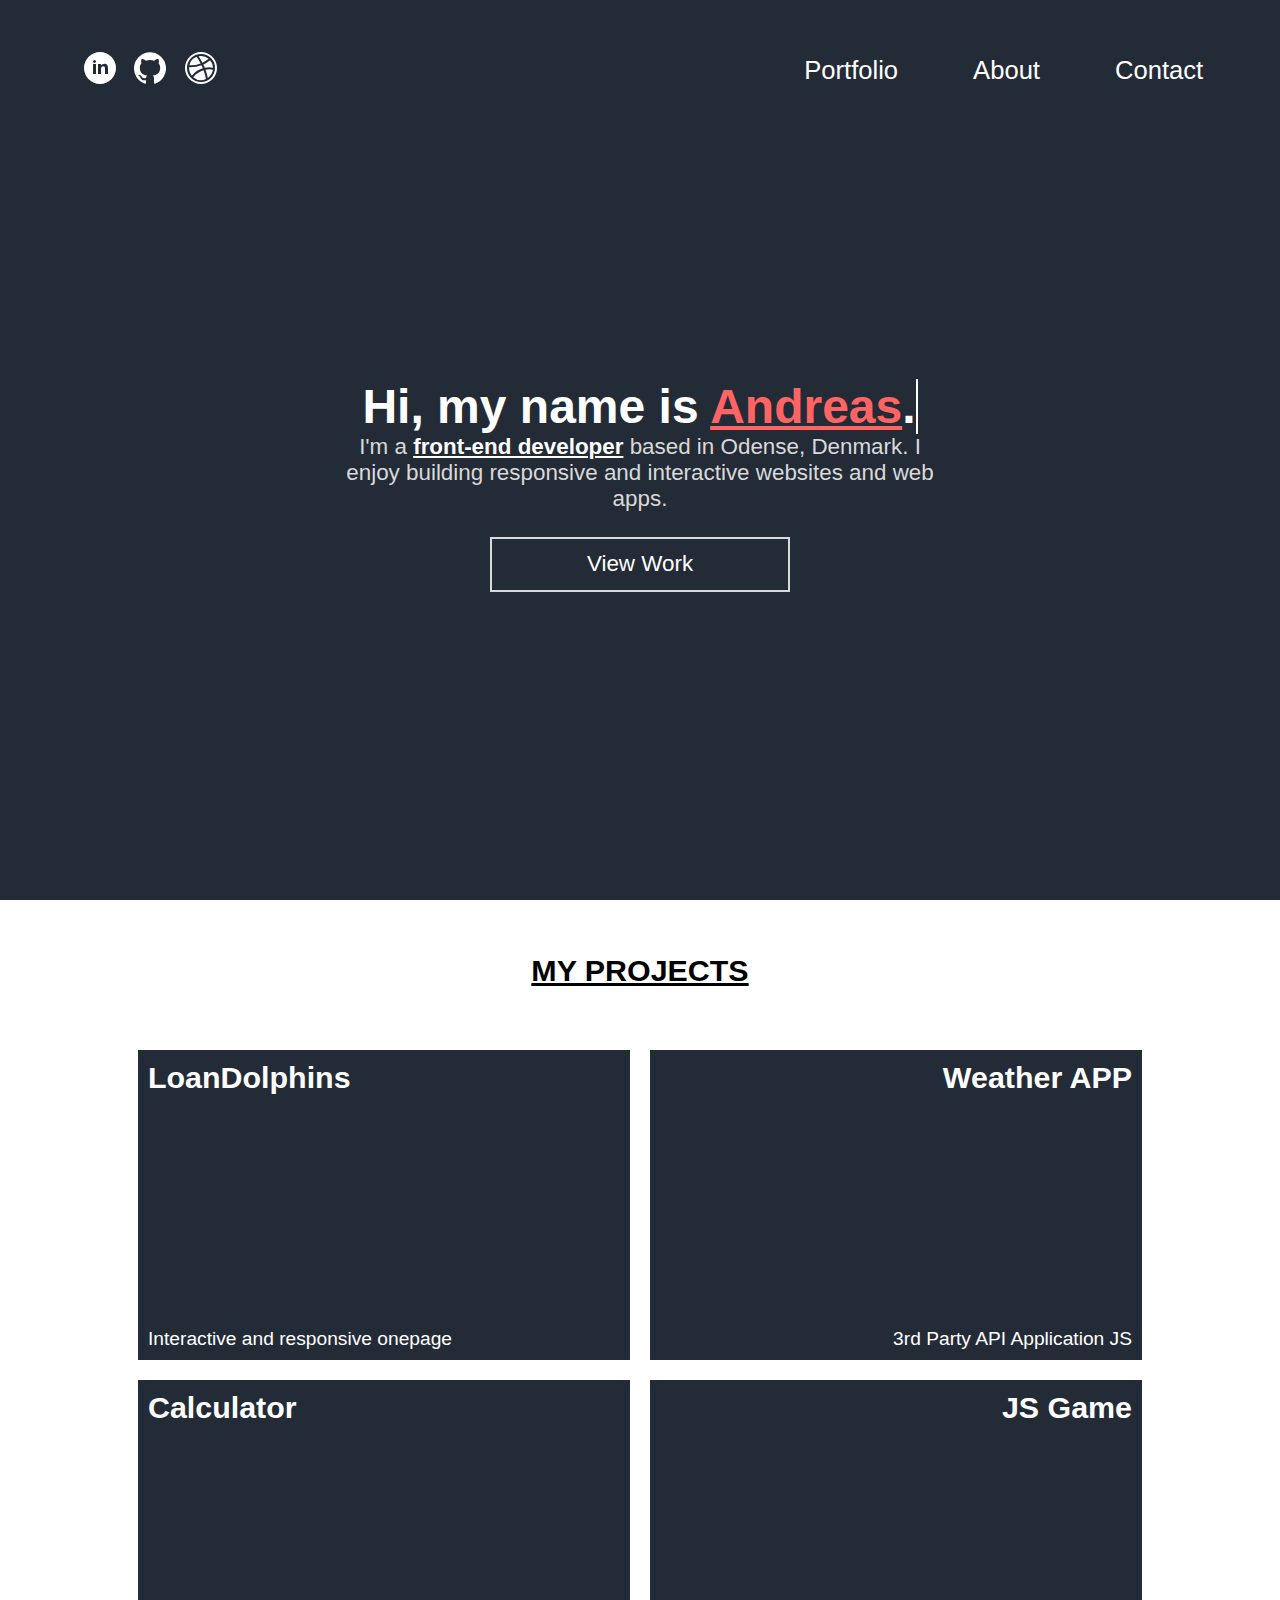
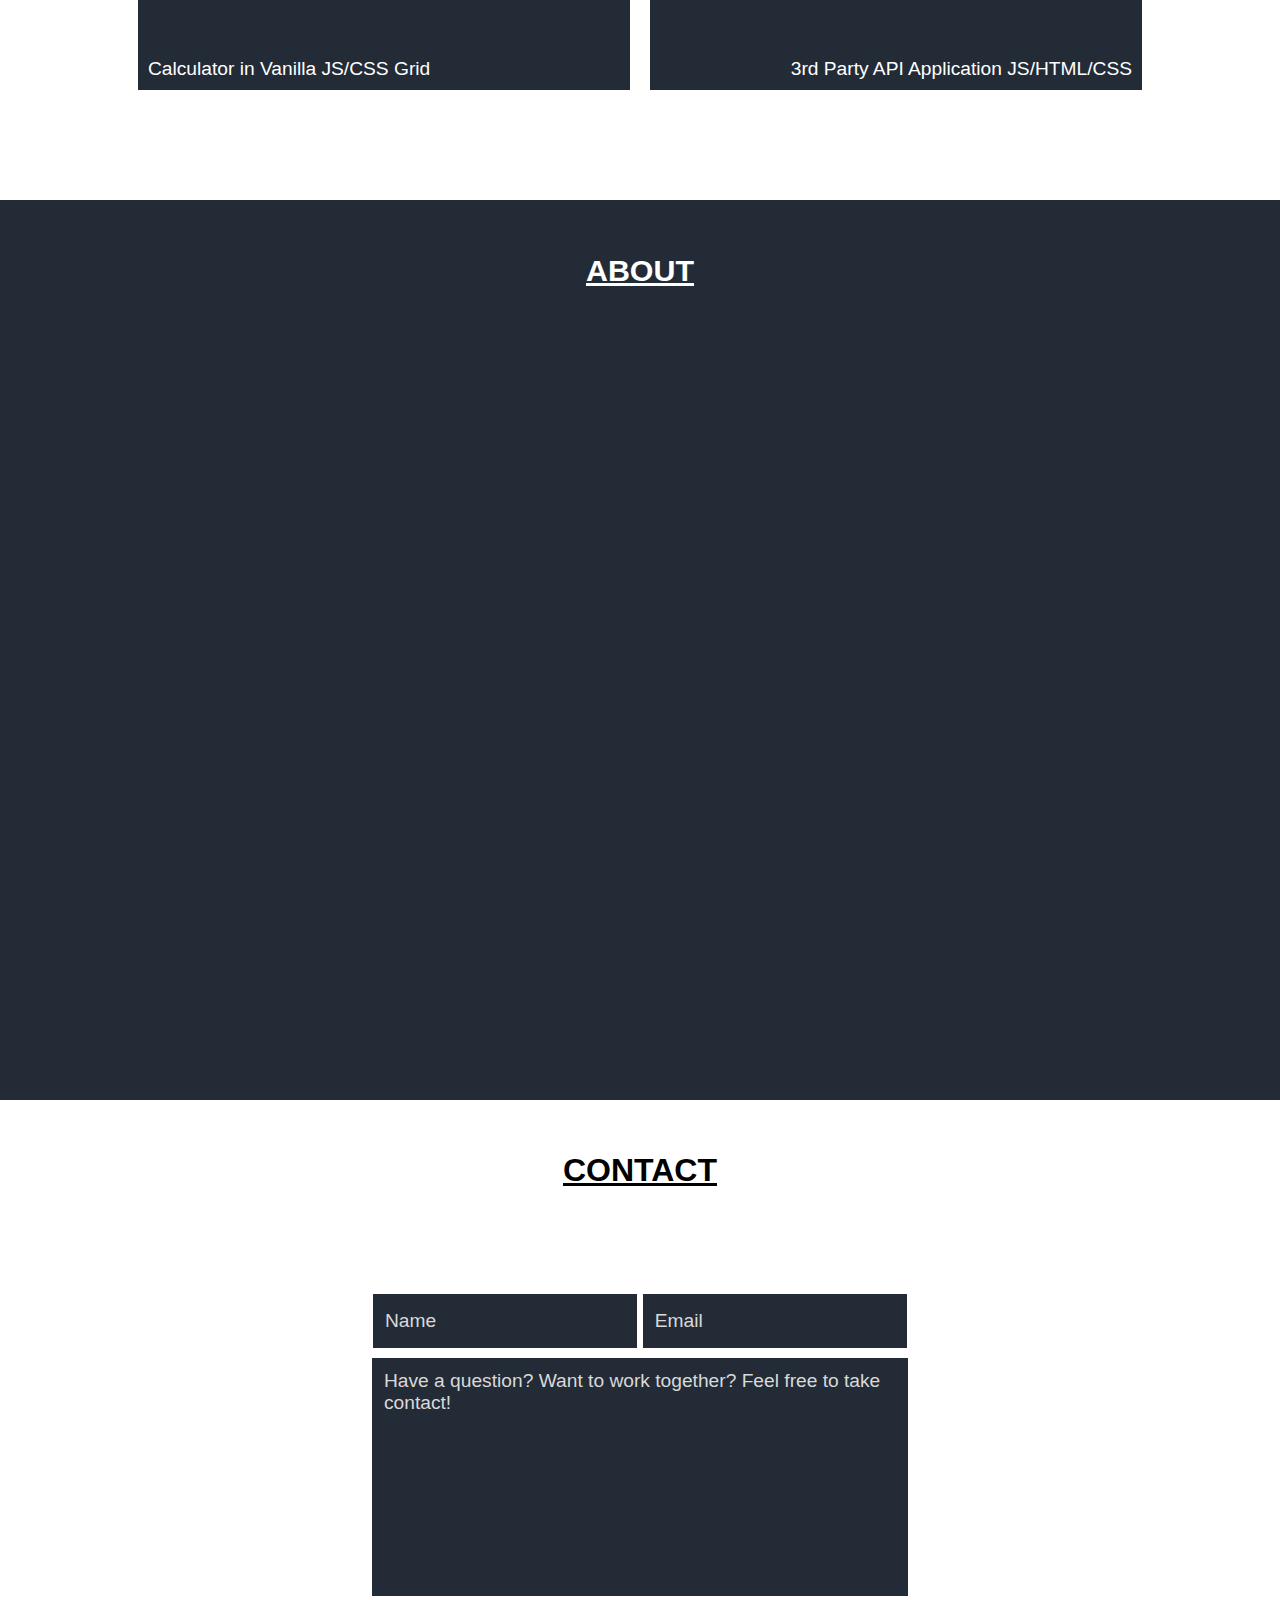
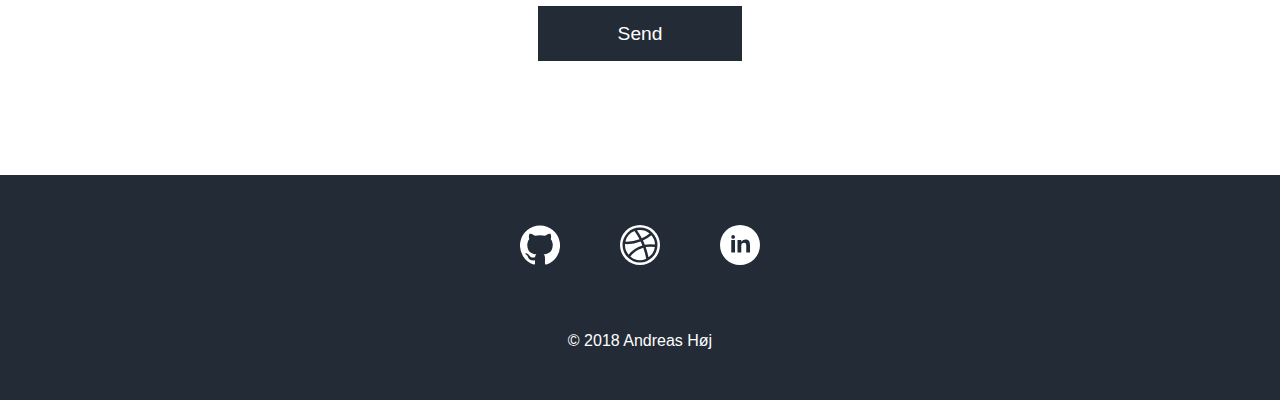
<file: index.html>
<!DOCTYPE html>
<html lang="en">
<head>
    <meta charset="UTF-8">
    <meta name="viewport" content="width=device-width, initial-scale=1.0">
    <meta http-equiv="X-UA-Compatible" content="ie=edge">
    <title>Andreas Høj - Developer</title>
    <link rel="stylesheet" href="input.css">
    <link href="https://stackpath.bootstrapcdn.com/font-awesome/4.7.0/css/font-awesome.min.css" rel="stylesheet">
</head>
<body>
  <div class="grid-container">
    <div class="container">
        <div class="menu">
            <ul class="mobilList">
                <li><a href="#portfolio">Portfolio</a></li>
                <li><a href="#about">About</a></li>
                <li><a href="#contact">Contact</a></li>
            </ul>
            <div class="header-icons">
                <a href="https://www.linkedin.com/in/andreas-h%C3%B8j-a9838514b/" target="_blank">
                <svg class="mobile-menu-svg" id="linkedin_1_" data-name="linkedin (1)" xmlns="http://www.w3.org/2000/svg" viewBox="0 0 28.803 28.803">
                    <defs>
                      <style>
                        .cls-1 {
                          fill: #fff;
                        }
                  
                        .cls-2 {
                          fill: #212b37;
                        }
                      </style>
                    </defs>
                    <path id="Path_5" data-name="Path 5" class="cls-1" d="M14.4,0A14.4,14.4,0,1,1,0,14.4,14.4,14.4,0,0,1,14.4,0Z"/>
                    <path id="Path_6" data-name="Path 6" class="cls-2" d="M81.947,85.417h2.7V76.429h-2.7Zm10.506-9.3a4.048,4.048,0,0,0-3.311,1.533V76.4H86.436v9.018h2.707V80.54A2.141,2.141,0,0,1,91.27,78.5c1.183,0,1.474,1.005,1.474,2.011v4.9h2.7v-5.1C95.441,76.771,93.763,76.117,92.453,76.117Zm-9.17-.587a1.35,1.35,0,1,0-1.35-1.35A1.351,1.351,0,0,0,83.283,75.53Z" transform="translate(-73.832 -65.629)"/>
                  </svg> 
                </a>
                <a href="https://github.com/Andreashoj" target="_blank">
                <svg class="mobile-menu-svg" id="github" xmlns="http://www.w3.org/2000/svg" viewBox="0 0 28.803 28.211">
                    <defs>
                      <style>
                        .cls-1 {
                          fill: #fff;
                        }
                      </style>
                    </defs>
                    <g id="Group_4" data-name="Group 4" transform="translate(0 0)">
                      <path id="Path_4" data-name="Path 4" class="cls-1" d="M14.4,5.3A14.471,14.471,0,0,0,9.851,33.485c.72.135.984-.315.984-.7,0-.343-.011-1.255-.023-2.458-4.005.866-4.849-1.941-4.849-1.941a3.814,3.814,0,0,0-1.6-2.115c-1.311-.894.1-.878.1-.878a3.02,3.02,0,0,1,2.205,1.491,3.055,3.055,0,0,0,4.191,1.2,3.082,3.082,0,0,1,.917-1.935c-3.2-.366-6.56-1.6-6.56-7.145A5.6,5.6,0,0,1,6.7,15.122,5.2,5.2,0,0,1,6.841,11.3s1.21-.388,3.96,1.48a13.733,13.733,0,0,1,3.606-.484,13.568,13.568,0,0,1,3.606.489c2.745-1.873,3.955-1.48,3.955-1.48a5.216,5.216,0,0,1,.146,3.825,5.6,5.6,0,0,1,1.48,3.882c0,5.553-3.364,6.773-6.576,7.133A3.452,3.452,0,0,1,18,28.821c0,1.935-.017,3.494-.017,3.966,0,.388.259.838.99.7A14.474,14.474,0,0,0,14.4,5.3Z" transform="translate(0 -5.3)"/>
                    </g>
                  </svg>  
                </a>  
                <a href="https://dribbble.com/Andreashoj" target="_blank">           
                <svg class="mobile-menu-svg" id="dribbble" xmlns="http://www.w3.org/2000/svg" viewBox="0 0 28.8 28.8">
                    <defs>
                      <style>
                        .cls-1 {
                          fill: #fff;
                        }
                      </style>
                    </defs>
                    <g id="Group_6" data-name="Group 6">
                      <g id="Group_5" data-name="Group 5">
                        <path id="Path_7" data-name="Path 7" class="cls-1" d="M14.4,0A14.4,14.4,0,1,0,28.8,14.4,14.413,14.413,0,0,0,14.4,0Zm0,27A12.6,12.6,0,1,1,27,14.4,12.615,12.615,0,0,1,14.4,27Z"/>
                      </g>
                    </g>
                    <g id="Group_8" data-name="Group 8" transform="translate(12.195 3.6)">
                      <g id="Group_7" data-name="Group 7">
                        <path id="Path_8" data-name="Path 8" class="cls-1" d="M219,64a10.94,10.94,0,0,0-2.205.225,51.859,51.859,0,0,1,3.549,5.794,25.439,25.439,0,0,0,5.552-3.538A10.806,10.806,0,0,0,219,64Z" transform="translate(-216.8 -64)"/>
                      </g>
                    </g>
                    <g id="Group_10" data-name="Group 10" transform="translate(16.521 7.358)">
                      <g id="Group_9" data-name="Group 9">
                        <path id="Path_9" data-name="Path 9" class="cls-1" d="M299.752,130.8a27.354,27.354,0,0,1-6.052,3.864q.709,1.477,1.322,3a20.259,20.259,0,0,1,7.346-.129A10.771,10.771,0,0,0,299.752,130.8Z" transform="translate(-293.7 -130.8)"/>
                      </g>
                    </g>
                    <g id="Group_12" data-name="Group 12" transform="translate(3.887 4.382)">
                      <g id="Group_11" data-name="Group 11">
                        <path id="Path_10" data-name="Path 10" class="cls-1" d="M75.6,77.9a10.8,10.8,0,0,0-6.5,7.582,25.412,25.412,0,0,0,10.176-1.665A48.871,48.871,0,0,0,75.6,77.9Z" transform="translate(-69.1 -77.9)"/>
                      </g>
                    </g>
                    <g id="Group_14" data-name="Group 14" transform="translate(3.6 11.931)">
                      <g id="Group_13" data-name="Group 13">
                        <path id="Path_11" data-name="Path 11" class="cls-1" d="M75.267,212.1a27.082,27.082,0,0,1-9.833,1.879c-.467,0-.934-.028-1.4-.056-.011.214-.034.427-.034.647a10.783,10.783,0,0,0,2.543,6.958,20.265,20.265,0,0,1,9.939-6.688C76.111,213.917,75.7,213.006,75.267,212.1Z" transform="translate(-64 -212.1)"/>
                      </g>
                    </g>
                    <g id="Group_16" data-name="Group 16" transform="translate(18.501 15.612)">
                      <g id="Group_15" data-name="Group 15">
                        <path id="Path_12" data-name="Path 12" class="cls-1" d="M328.9,277.856a50.912,50.912,0,0,1,2.025,7.363,10.792,10.792,0,0,0,4.562-7.4A18.505,18.505,0,0,0,328.9,277.856Z" transform="translate(-328.9 -277.543)"/>
                      </g>
                    </g>
                    <g id="Group_18" data-name="Group 18" transform="translate(7.425 16.346)">
                      <g id="Group_17" data-name="Group 17">
                        <path id="Path_13" data-name="Path 13" class="cls-1" d="M141.309,290.6A18.408,18.408,0,0,0,132,296.889a10.753,10.753,0,0,0,11.452,1.586A49.057,49.057,0,0,0,141.309,290.6Z" transform="translate(-132 -290.6)"/>
                      </g>
                    </g>
                  </svg>  
                </a>                
            </div>
        </div>
        <nav>
            <div class="header-icons">
                <a href="https://www.linkedin.com/in/andreas-h%C3%B8j-a9838514b/" target="_blank">
                <svg id="linkedin_1_" data-name="linkedin (1)" xmlns="http://www.w3.org/2000/svg" viewBox="0 0 28.803 28.803">
                    <defs>
                      <style>
                        .cls-1 {
                          fill: #fff;
                        }
                  
                        .cls-2 {
                          fill: #212b37;
                        }
                      </style>
                    </defs>
                    <path id="Path_5" data-name="Path 5" class="cls-1" d="M14.4,0A14.4,14.4,0,1,1,0,14.4,14.4,14.4,0,0,1,14.4,0Z"/>
                    <path id="Path_6" data-name="Path 6" class="cls-2" d="M81.947,85.417h2.7V76.429h-2.7Zm10.506-9.3a4.048,4.048,0,0,0-3.311,1.533V76.4H86.436v9.018h2.707V80.54A2.141,2.141,0,0,1,91.27,78.5c1.183,0,1.474,1.005,1.474,2.011v4.9h2.7v-5.1C95.441,76.771,93.763,76.117,92.453,76.117Zm-9.17-.587a1.35,1.35,0,1,0-1.35-1.35A1.351,1.351,0,0,0,83.283,75.53Z" transform="translate(-73.832 -65.629)"/>
                  </svg> 
                </a>
                <a href="https://github.com/Andreashoj" target="_blank">
                <svg id="github" xmlns="http://www.w3.org/2000/svg" viewBox="0 0 28.803 28.211">
                    <defs>
                      <style>
                        .cls-1 {
                          fill: #fff;
                        }
                      </style>
                    </defs>
                    <g id="Group_4" data-name="Group 4" transform="translate(0 0)">
                      <path id="Path_4" data-name="Path 4" class="cls-1" d="M14.4,5.3A14.471,14.471,0,0,0,9.851,33.485c.72.135.984-.315.984-.7,0-.343-.011-1.255-.023-2.458-4.005.866-4.849-1.941-4.849-1.941a3.814,3.814,0,0,0-1.6-2.115c-1.311-.894.1-.878.1-.878a3.02,3.02,0,0,1,2.205,1.491,3.055,3.055,0,0,0,4.191,1.2,3.082,3.082,0,0,1,.917-1.935c-3.2-.366-6.56-1.6-6.56-7.145A5.6,5.6,0,0,1,6.7,15.122,5.2,5.2,0,0,1,6.841,11.3s1.21-.388,3.96,1.48a13.733,13.733,0,0,1,3.606-.484,13.568,13.568,0,0,1,3.606.489c2.745-1.873,3.955-1.48,3.955-1.48a5.216,5.216,0,0,1,.146,3.825,5.6,5.6,0,0,1,1.48,3.882c0,5.553-3.364,6.773-6.576,7.133A3.452,3.452,0,0,1,18,28.821c0,1.935-.017,3.494-.017,3.966,0,.388.259.838.99.7A14.474,14.474,0,0,0,14.4,5.3Z" transform="translate(0 -5.3)"/>
                    </g>
                  </svg>  
                </a>  
                <a href="https://dribbble.com/Andreashoj" target="_blank">           
                <svg id="dribbble" xmlns="http://www.w3.org/2000/svg" viewBox="0 0 28.8 28.8">
                    <defs>
                      <style>
                        .cls-1 {
                          fill: #fff;
                        }
                      </style>
                    </defs>
                    <g id="Group_6" data-name="Group 6">
                      <g id="Group_5" data-name="Group 5">
                        <path id="Path_7" data-name="Path 7" class="cls-1" d="M14.4,0A14.4,14.4,0,1,0,28.8,14.4,14.413,14.413,0,0,0,14.4,0Zm0,27A12.6,12.6,0,1,1,27,14.4,12.615,12.615,0,0,1,14.4,27Z"/>
                      </g>
                    </g>
                    <g id="Group_8" data-name="Group 8" transform="translate(12.195 3.6)">
                      <g id="Group_7" data-name="Group 7">
                        <path id="Path_8" data-name="Path 8" class="cls-1" d="M219,64a10.94,10.94,0,0,0-2.205.225,51.859,51.859,0,0,1,3.549,5.794,25.439,25.439,0,0,0,5.552-3.538A10.806,10.806,0,0,0,219,64Z" transform="translate(-216.8 -64)"/>
                      </g>
                    </g>
                    <g id="Group_10" data-name="Group 10" transform="translate(16.521 7.358)">
                      <g id="Group_9" data-name="Group 9">
                        <path id="Path_9" data-name="Path 9" class="cls-1" d="M299.752,130.8a27.354,27.354,0,0,1-6.052,3.864q.709,1.477,1.322,3a20.259,20.259,0,0,1,7.346-.129A10.771,10.771,0,0,0,299.752,130.8Z" transform="translate(-293.7 -130.8)"/>
                      </g>
                    </g>
                    <g id="Group_12" data-name="Group 12" transform="translate(3.887 4.382)">
                      <g id="Group_11" data-name="Group 11">
                        <path id="Path_10" data-name="Path 10" class="cls-1" d="M75.6,77.9a10.8,10.8,0,0,0-6.5,7.582,25.412,25.412,0,0,0,10.176-1.665A48.871,48.871,0,0,0,75.6,77.9Z" transform="translate(-69.1 -77.9)"/>
                      </g>
                    </g>
                    <g id="Group_14" data-name="Group 14" transform="translate(3.6 11.931)">
                      <g id="Group_13" data-name="Group 13">
                        <path id="Path_11" data-name="Path 11" class="cls-1" d="M75.267,212.1a27.082,27.082,0,0,1-9.833,1.879c-.467,0-.934-.028-1.4-.056-.011.214-.034.427-.034.647a10.783,10.783,0,0,0,2.543,6.958,20.265,20.265,0,0,1,9.939-6.688C76.111,213.917,75.7,213.006,75.267,212.1Z" transform="translate(-64 -212.1)"/>
                      </g>
                    </g>
                    <g id="Group_16" data-name="Group 16" transform="translate(18.501 15.612)">
                      <g id="Group_15" data-name="Group 15">
                        <path id="Path_12" data-name="Path 12" class="cls-1" d="M328.9,277.856a50.912,50.912,0,0,1,2.025,7.363,10.792,10.792,0,0,0,4.562-7.4A18.505,18.505,0,0,0,328.9,277.856Z" transform="translate(-328.9 -277.543)"/>
                      </g>
                    </g>
                    <g id="Group_18" data-name="Group 18" transform="translate(7.425 16.346)">
                      <g id="Group_17" data-name="Group 17">
                        <path id="Path_13" data-name="Path 13" class="cls-1" d="M141.309,290.6A18.408,18.408,0,0,0,132,296.889a10.753,10.753,0,0,0,11.452,1.586A49.057,49.057,0,0,0,141.309,290.6Z" transform="translate(-132 -290.6)"/>
                      </g>
                    </g>
                  </svg>  
                </a>                
            </div>
            <div class="toggle">
                <span></span>
                <span></span>
                <span></span>
              </div>
            <ul>
                <li><a href="#" id="portfolio-button">Portfolio</a></li>
                <li><a href="#" id="about-button">About</a></li>
                <li><a href="#">Contact</a></li>
            </ul>
        </nav>

        <div class="intro">
            <h1>Hi, my name is <span>Andreas</span>.</h1>
            <p>I'm a <span>front-end developer</span> based in Odense, Denmark. I enjoy building responsive and interactive websites
              and web apps.
                </p>
            <button id="workButton">View Work</button>
        </div>
      </div>

    
      <div class="portfolio-container" id="portfolio">
        <h1>MY PROJECTS</h1>
        <div class="project-container">
          <div class="card">
              <div class="class-holder">
                <h3>LoanDolphins</h3>
                <p>Interactive and responsive onepage</p>
              </div>
              <div class="class-holder-info">
                <div class="class-holder-wrapper">
                  <h3>LoanDolphins</h3>
                  <p>Lorem ipsum dolor sit amet, non quam elit. Pellentesque a arcu arcu. Nulla at ornare nunc. Donec eu quam at ligula</p>
                  <a href="">View live</a>
                  <a href="">View on github</a>
                </div>
              </div>
          </div>
          <div class="card">
              <div class="class-holder">
              <h3>Weather APP</h3>
              <p>3rd Party API Application JS</p>
            </div>
            <div class="class-holder-info">
                <div class="class-holder-wrapper">
                  <h3>LoanDolphins</h3>
                  <p>Lorem ipsum dolor sit amet, non quam elit. Pellentesque a arcu arcu. Nulla at ornare nunc. Donec eu quam  at ligula  </p>
                  <a href="">View live</a>
                  <a href="">View on github</a>
                </div>
              </div>
          </div>
          <div class="card">
              <div class="class-holder">
                <h3>Calculator</h3>
                <p>Calculator in Vanilla JS/CSS Grid</p>
              </div>
              <div class="class-holder-info">
                  <div class="class-holder-wrapper">
                    <h3>LoanDolphins</h3>
                    <p>Lorem ipsum dolor sit amet, non quam elit. Pellentesque a arcu arcu. Nulla at ornare nunc. Donec eu quam  at ligula  </p>
                    <a href="">View live</a>
                    <a href="">View on github</a>
                  </div>
              </div>
          </div>
          <div class="card">
            <div class="class-holder ">
              <h3>JS Game</h3>
              <p>3rd Party API Application JS/HTML/CSS</p>
            </div>
            <div class="class-holder-info">
                <div class="class-holder-wrapper">
                  <h3>LoanDolphins</h3>
                  <p>Lorem ipsum dolor sit amet, quam elit Pellentesque a arcu arcu. Nulla at ornare nunc. Donec eu quam  at ligula  </p>
                  <a href="">View live</a>
                  <a href="">View on github</a>
                </div>
              </div>  
          </div>
        </div>
    </div>

    <div class="about-container" id="about">
      <h1>ABOUT</h1>



    </div> 

    <div class="contact-section">
      <h1>CONTACT</h1>
      <form action="">
        <div class="form-container">
          <div>
              <input type="name" placeholder="Name">
              <input type="email" placeholder="Email">
          </div>
          <textarea placeholder="Have a question? Want to work together? Feel free to take contact!"></textarea>
          <input type="submit" value="Send">
        </div>
      </form>
    </div>

    <footer>
      <ul>
        <li>
          <a href="#">
            <svg xmlns="http://www.w3.org/2000/svg" viewBox="0 0 28.803 28.211">
          <defs>
            <style>
              .cls-1 {
                fill: #fff;
              }
            </style>
          </defs>
          <g id="Group_4" data-name="Group 4" transform="translate(0 0)">
            <path id="Path_4" data-name="Path 4" class="cls-1" d="M14.4,5.3A14.471,14.471,0,0,0,9.851,33.485c.72.135.984-.315.984-.7,0-.343-.011-1.255-.023-2.458-4.005.866-4.849-1.941-4.849-1.941a3.814,3.814,0,0,0-1.6-2.115c-1.311-.894.1-.878.1-.878a3.02,3.02,0,0,1,2.205,1.491,3.055,3.055,0,0,0,4.191,1.2,3.082,3.082,0,0,1,.917-1.935c-3.2-.366-6.56-1.6-6.56-7.145A5.6,5.6,0,0,1,6.7,15.122,5.2,5.2,0,0,1,6.841,11.3s1.21-.388,3.96,1.48a13.733,13.733,0,0,1,3.606-.484,13.568,13.568,0,0,1,3.606.489c2.745-1.873,3.955-1.48,3.955-1.48a5.216,5.216,0,0,1,.146,3.825,5.6,5.6,0,0,1,1.48,3.882c0,5.553-3.364,6.773-6.576,7.133A3.452,3.452,0,0,1,18,28.821c0,1.935-.017,3.494-.017,3.966,0,.388.259.838.99.7A14.474,14.474,0,0,0,14.4,5.3Z" transform="translate(0 -5.3)"/>
          </g>
            </svg>
          </a>
      </li>
        <li><a href="#"> <svg xmlns="http://www.w3.org/2000/svg" viewBox="0 0 28.8 28.8">
          <defs>
            <style>
              .cls-1 {
                fill: #fff;
              }
            </style>
          </defs>
          <g id="Group_6" data-name="Group 6">
            <g id="Group_5" data-name="Group 5">
              <path id="Path_7" data-name="Path 7" class="cls-1" d="M14.4,0A14.4,14.4,0,1,0,28.8,14.4,14.413,14.413,0,0,0,14.4,0Zm0,27A12.6,12.6,0,1,1,27,14.4,12.615,12.615,0,0,1,14.4,27Z"/>
            </g>
          </g>
          <g id="Group_8" data-name="Group 8" transform="translate(12.195 3.6)">
            <g id="Group_7" data-name="Group 7">
              <path id="Path_8" data-name="Path 8" class="cls-1" d="M219,64a10.94,10.94,0,0,0-2.205.225,51.859,51.859,0,0,1,3.549,5.794,25.439,25.439,0,0,0,5.552-3.538A10.806,10.806,0,0,0,219,64Z" transform="translate(-216.8 -64)"/>
            </g>
          </g>
          <g id="Group_10" data-name="Group 10" transform="translate(16.521 7.358)">
            <g id="Group_9" data-name="Group 9">
              <path id="Path_9" data-name="Path 9" class="cls-1" d="M299.752,130.8a27.354,27.354,0,0,1-6.052,3.864q.709,1.477,1.322,3a20.259,20.259,0,0,1,7.346-.129A10.771,10.771,0,0,0,299.752,130.8Z" transform="translate(-293.7 -130.8)"/>
            </g>
          </g>
          <g id="Group_12" data-name="Group 12" transform="translate(3.887 4.382)">
            <g id="Group_11" data-name="Group 11">
              <path id="Path_10" data-name="Path 10" class="cls-1" d="M75.6,77.9a10.8,10.8,0,0,0-6.5,7.582,25.412,25.412,0,0,0,10.176-1.665A48.871,48.871,0,0,0,75.6,77.9Z" transform="translate(-69.1 -77.9)"/>
            </g>
          </g>
          <g id="Group_14" data-name="Group 14" transform="translate(3.6 11.931)">
            <g id="Group_13" data-name="Group 13">
              <path id="Path_11" data-name="Path 11" class="cls-1" d="M75.267,212.1a27.082,27.082,0,0,1-9.833,1.879c-.467,0-.934-.028-1.4-.056-.011.214-.034.427-.034.647a10.783,10.783,0,0,0,2.543,6.958,20.265,20.265,0,0,1,9.939-6.688C76.111,213.917,75.7,213.006,75.267,212.1Z" transform="translate(-64 -212.1)"/>
            </g>
          </g>
          <g id="Group_16" data-name="Group 16" transform="translate(18.501 15.612)">
            <g id="Group_15" data-name="Group 15">
              <path id="Path_12" data-name="Path 12" class="cls-1" d="M328.9,277.856a50.912,50.912,0,0,1,2.025,7.363,10.792,10.792,0,0,0,4.562-7.4A18.505,18.505,0,0,0,328.9,277.856Z" transform="translate(-328.9 -277.543)"/>
            </g>
          </g>
          <g id="Group_18" data-name="Group 18" transform="translate(7.425 16.346)">
            <g id="Group_17" data-name="Group 17">
              <path id="Path_13" data-name="Path 13" class="cls-1" d="M141.309,290.6A18.408,18.408,0,0,0,132,296.889a10.753,10.753,0,0,0,11.452,1.586A49.057,49.057,0,0,0,141.309,290.6Z" transform="translate(-132 -290.6)"/>
            </g>
          </g>
        </svg>  
     </a></li>
        <li><a href="#"> <svg data-name="linkedin (1)" xmlns="http://www.w3.org/2000/svg" viewBox="0 0 28.803 28.803">
          <defs>
            <style>
              .cls-1 {
                fill: #fff;
              }
        
              .cls-2 {
                fill: #212b37;
              }
            </style>
          </defs>
          <path id="Path_5" data-name="Path 5" class="cls-1" d="M14.4,0A14.4,14.4,0,1,1,0,14.4,14.4,14.4,0,0,1,14.4,0Z"/>
          <path id="Path_6" data-name="Path 6" class="cls-2" d="M81.947,85.417h2.7V76.429h-2.7Zm10.506-9.3a4.048,4.048,0,0,0-3.311,1.533V76.4H86.436v9.018h2.707V80.54A2.141,2.141,0,0,1,91.27,78.5c1.183,0,1.474,1.005,1.474,2.011v4.9h2.7v-5.1C95.441,76.771,93.763,76.117,92.453,76.117Zm-9.17-.587a1.35,1.35,0,1,0-1.35-1.35A1.351,1.351,0,0,0,83.283,75.53Z" transform="translate(-73.832 -65.629)"/>
        </svg> 
     </a></li>
      </ul>
      <p>© 2018 Andreas Høj</p>
    </footer>


<script src="script.js"></script>
</body>
</html>
</file>
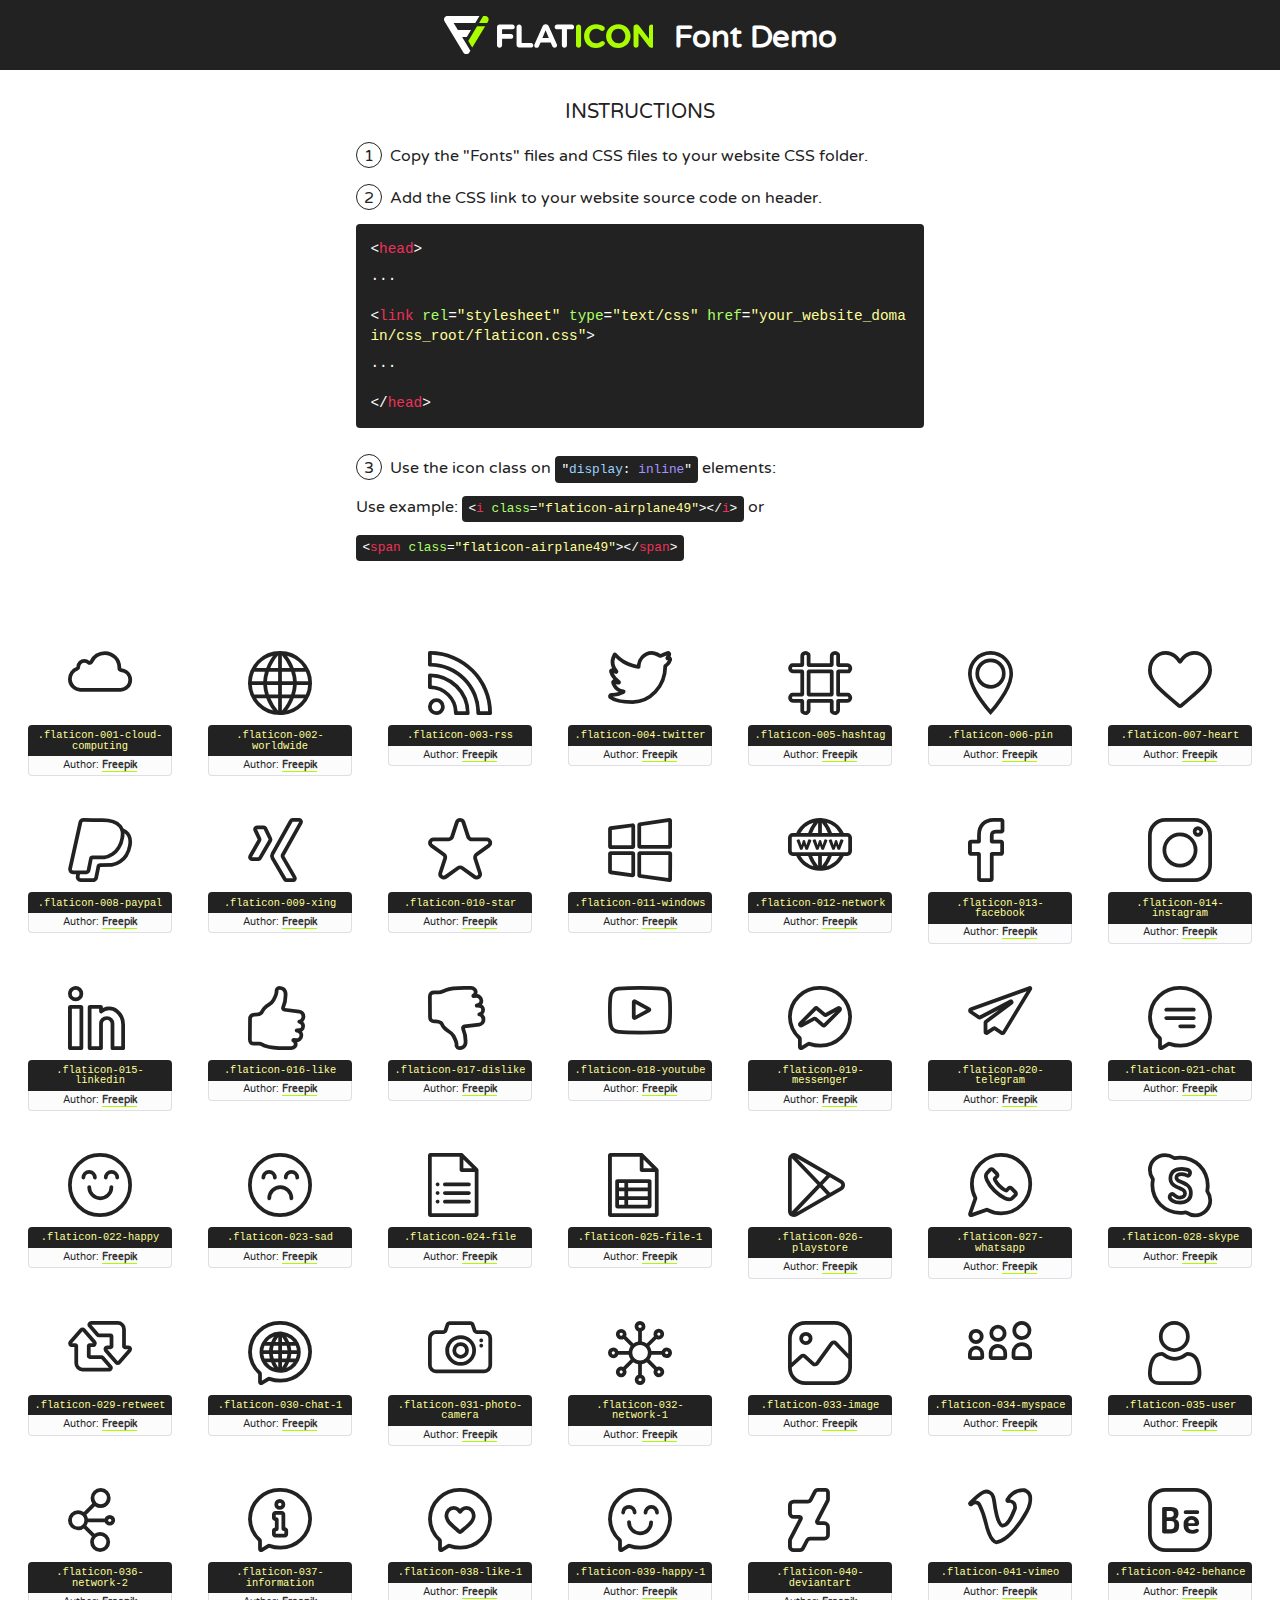
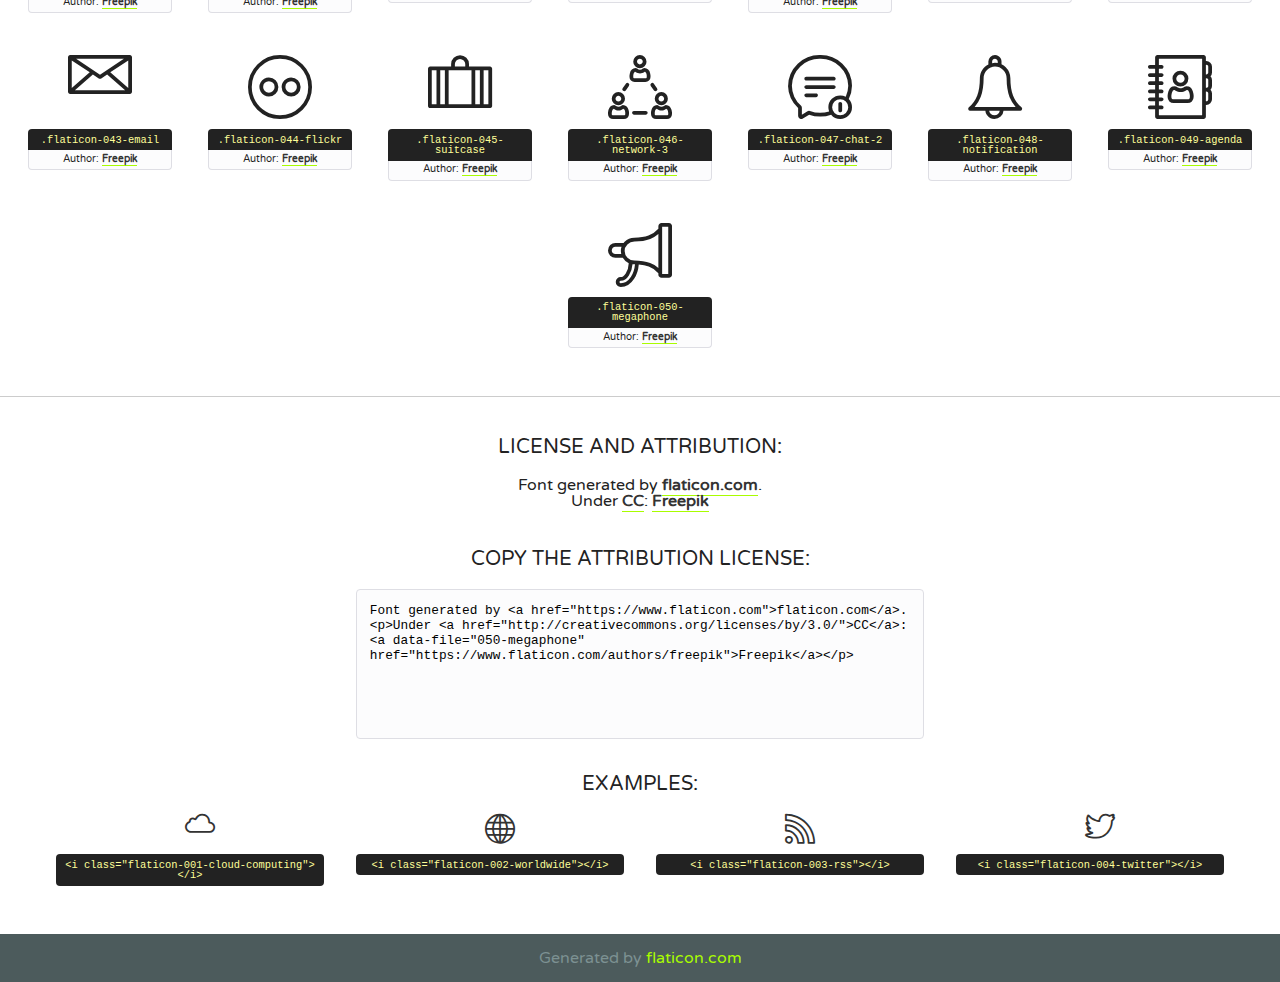
<file: loanDolphins/social-network/font/flaticon.html>
<!DOCTYPE html>
<!--
  Flaticon icon font: Flaticon
  Creation date: 27/08/2018 09:33
-->
<html>
<!DOCTYPE html>
<html>

<head>
    <title>Flaticon WebFont</title>
    <link href="http://fonts.googleapis.com/css?family=Varela+Round" rel="stylesheet" type="text/css" />
    <link rel="stylesheet" type="text/css" href="flaticon.css">
    <meta charset="UTF-8">
    <style>
    html, body, div, span, applet, object, iframe,
    h1, h2, h3, h4, h5, h6, p, blockquote, pre,
    a, abbr, acronym, address, big, cite, code,
    del, dfn, em, img, ins, kbd, q, s, samp,
    small, strike, strong, sub, sup, tt, var,
    b, u, i, center,
    dl, dt, dd, ol, ul, li,
    fieldset, form, label, legend,
    table, caption, tbody, tfoot, thead, tr, th, td,
    article, aside, canvas, details, embed, 
    figure, figcaption, footer, header, hgroup, 
    menu, nav, output, ruby, section, summary,
    time, mark, audio, video {
        margin: 0;
        padding: 0;
        border: 0;
        font-size: 100%;
        font: inherit;
        vertical-align: baseline;
    }
    /* HTML5 display-role reset for older browsers */
    article, aside, details, figcaption, figure, 
    footer, header, hgroup, menu, nav, section {
        display: block;
    }
    body {
        line-height: 1;
    }
    ol, ul {
        list-style: none;
    }
    blockquote, q {
        quotes: none;
    }
    blockquote:before, blockquote:after,
    q:before, q:after {
        content: '';
        content: none;
    }
    table {
        border-collapse: collapse;
        border-spacing: 0;
    }
    body {
        font-family: 'Varela Round', Helvetica, Arial, sans-serif;
        font-size: 16px;
        color: #222;
    }
    a {
        color: #333;
        border-bottom: 1px solid #a9fd00;
        font-weight: bold;
        text-decoration: none;
    }
    * {
        -moz-box-sizing: border-box;
        -webkit-box-sizing: border-box;
        box-sizing: border-box;
        margin: 0;
        padding: 0;
    }
    [class^="flaticon-"]:before, [class*=" flaticon-"]:before, [class^="flaticon-"]:after, [class*=" flaticon-"]:after {
        font-family: Flaticon;
        font-size: 30px;
        font-style: normal;
        margin-left: 20px;
        color: #333;
    }
    .wrapper {
        max-width: 600px;
        margin: auto;
        padding: 0 1em;
    }
    .title {
        font-size: 1.25em;
        text-align: center;
        margin-bottom: 1em;
        text-transform: uppercase;
    }
    header {
        text-align: center;
        background-color: #222;
        color: #fff;
        padding: 1em;
    }
    header .logo {
        width: 210px;
        height: 38px;
        display: inline-block;
        vertical-align: middle;
        margin-right: 1em;
        border: none;
    }
    header strong {
        font-size: 1.95em;
        font-weight: bold;
        vertical-align: middle;
        margin-top: 5px;
        display: inline-block;
    }
    .demo {
        margin: 2em auto;
        line-height: 1.25em;
    }
    .demo ul li {
        margin-bottom: 1em;
    }
    .demo ul li .num {
        color: #222;
        border-radius: 20px;
        display: inline-block;
        width: 26px;
        padding: 3px;
        height: 26px;
        text-align: center;
        margin-right: 0.5em;
        border: 1px solid #222;
    }
    .demo ul li code {
        background-color: #222;
        border-radius: 4px;
        padding: 0.25em 0.5em;
        display: inline-block;
        color: #fff;
        font-family: Consolas,Monaco,Lucida Console,Liberation Mono,DejaVu Sans Mono,Bitstream Vera Sans Mono,Courier New, monospace;
        font-weight: lighter;
        margin-top: 1em;
        font-size: 0.8em;
        word-break: break-all;
    }
    .demo ul li code.big {
        padding: 1em;
        font-size: 0.9em;
    }
    .demo ul li code .red {
        color: #EF3159;
    }
    .demo ul li code .green {
        color: #ACFF65;
    }
    .demo ul li code .yellow {
        color: #FFFF99;
    }
    .demo ul li code .blue {
        color: #99D3FF;
    }
    .demo ul li code .purple {
        color: #A295FF;
    }
    .demo ul li code .dots {
        margin-top: 0.5em;
        display: block;
    }
    #glyphs {
        border-bottom: 1px solid #ccc;
        padding: 2em 0;
        text-align: center;
    }
    .glyph {
        display: inline-block;
        width: 9em;
        margin: 1em;
        text-align: center;
        vertical-align: top;
        background: #FFF;
    }
    .glyph .glyph-icon {
        padding: 10px;
        display: block;
        font-family:"Flaticon";
        font-size: 64px;
        line-height: 1;
    }
    .glyph .glyph-icon:before {
        font-size: 64px;
        color: #222;
        margin-left: 0;
    }
    .class-name {
        font-size: 0.65em;
        background-color: #222;
        color: #fff;
        border-radius: 4px 4px 0 0;
        padding: 0.5em;
        color: #FFFF99;
        font-family: Consolas,Monaco,Lucida Console,Liberation Mono,DejaVu Sans Mono,Bitstream Vera Sans Mono,Courier New, monospace;
    }
    .author-name {
        font-size: 0.6em;
        background-color: #fcfcfd;
        border: 1px solid #DEDEE4;
        border-top: 0;
        border-radius: 0 0 4px 4px;
        padding: 0.5em;
    }
    .class-name:last-child {
        font-size: 10px;
        color:#888;
    }
    .class-name:last-child a {
        font-size: 10px;
        color:#555;
    }
    .class-name:last-child a:hover {
        color:#a9fd00;
    }
    .glyph > input {
        display: block;
        width: 100px;
        margin: 5px auto;
        text-align: center;
        font-size: 12px;
        cursor: text;
    }
    .glyph > input.icon-input {
        font-family:"Flaticon";
        font-size: 16px;
        margin-bottom: 10px;
    }
    .attribution .title {
        margin-top: 2em;
    }
    .attribution textarea {
        background-color: #fcfcfd;
        padding: 1em;
        border: none;
        box-shadow: none;
        border: 1px solid #DEDEE4;
        border-radius: 4px;
        resize: none;
        width: 100%;
        height: 150px;
        font-size: 0.8em;
        font-family: Consolas,Monaco,Lucida Console,Liberation Mono,DejaVu Sans Mono,Bitstream Vera Sans Mono,Courier New, monospace;
        -webkit-appearance: none;
    }
    .iconsuse {
        margin: 2em auto;
        text-align: center;
        max-width: 1200px;
    }
    .iconsuse:after {
        content: '';
        display: table;
        clear: both;
    }
    .iconsuse .image {
        float: left;
        width: 25%;
        padding: 0 1em;
    }
    .iconsuse .image p {
        margin-bottom: 1em;
    }
    .iconsuse .image span {
        display: block;
        font-size: 0.65em;
        background-color: #222;
        color: #fff;
        border-radius: 4px;
        padding: 0.5em;
        color: #FFFF99;
        margin-top: 1em;
        font-family: Consolas,Monaco,Lucida Console,Liberation Mono,DejaVu Sans Mono,Bitstream Vera Sans Mono,Courier New, monospace;
    }
    #footer {
        text-align: center;
        background-color: #4C5B5C;
        color: #7c9192;
        padding: 1em;
    }
    #footer a {
        border: none;
        color: #a9fd00;
        font-weight: normal;
    }
    @media (max-width: 960px) {
        .iconsuse .image {
            width: 50%;
        }
    }
    @media (max-width: 560px) {
        .iconsuse .image {
            width: 100%;
        }
    }
    </style>
</head>

<body class="characters-off">

    <header>
        <a href="https://www.flaticon.com" target="_blank" class="logo">
            <svg version="1.1" xmlns="http://www.w3.org/2000/svg" xmlns:xlink="http://www.w3.org/1999/xlink" xmlns:a="http://ns.adobe.com/AdobeSVGViewerExtensions/3.0/" viewBox="0 0 560.875 102.036" enable-background="new 0 0 560.875 102.036" xml:space="preserve">
                <defs>
                </defs>
                <g>
                    <g class="letters">
                        <path fill="#ffffff" d="M141.596,29.675c0-3.777,2.985-6.767,6.764-6.767h34.438c3.426,0,6.15,2.728,6.15,6.15
                        c0,3.43-2.724,6.149-6.15,6.149h-27.674v13.091h23.719c3.429,0,6.151,2.724,6.151,6.15c0,3.43-2.723,6.149-6.151,6.149h-23.719
                        v17.574c0,3.773-2.986,6.761-6.764,6.761c-3.779,0-6.764-2.989-6.764-6.761V29.675z"></path>
                        <path fill="#ffffff" d="M193.844,29.149c0-3.781,2.985-6.767,6.764-6.767c3.776,0,6.763,2.985,6.763,6.767v42.957h25.039
                        c3.426,0,6.149,2.726,6.149,6.153c0,3.425-2.723,6.15-6.149,6.15h-31.802c-3.779,0-6.764-2.986-6.764-6.768V29.149z"></path>
                        <path fill="#ffffff" d="M241.891,75.71l21.438-48.407c1.492-3.341,4.215-5.357,7.906-5.357h0.792
                        c3.686,0,6.323,2.017,7.815,5.357l21.439,48.407c0.436,0.967,0.701,1.845,0.701,2.723c0,3.602-2.809,6.501-6.414,6.501
                        c-3.161,0-5.269-1.845-6.499-4.655l-4.132-9.661h-27.059l-4.301,10.102c-1.144,2.631-3.426,4.214-6.237,4.214
                        c-3.517,0-6.24-2.81-6.24-6.325C241.1,77.64,241.451,76.677,241.891,75.71z M279.932,58.666l-8.521-20.297l-8.526,20.297H279.932
                        z"></path>
                        <path fill="#ffffff" d="M314.864,35.387H301.86c-3.429,0-6.239-2.813-6.239-6.238c0-3.429,2.811-6.24,6.239-6.24h39.533
                        c3.426,0,6.237,2.811,6.237,6.24c0,3.425-2.811,6.238-6.237,6.238h-13.001v42.785c0,3.773-2.99,6.761-6.764,6.761
                        c-3.779,0-6.764-2.989-6.764-6.761V35.387z"></path>
                        <path fill="#A9FD00" d="M352.615,29.149c0-3.781,2.985-6.767,6.767-6.767c3.774,0,6.761,2.985,6.761,6.767v49.024
                        c0,3.773-2.987,6.761-6.761,6.761c-3.781,0-6.767-2.989-6.767-6.761V29.149z"></path>
                        <path fill="#A9FD00" d="M374.132,53.836v-0.179c0-17.481,13.178-31.801,32.065-31.801c9.22,0,15.459,2.458,20.557,6.238
                        c1.402,1.054,2.637,2.985,2.637,5.357c0,3.692-2.985,6.59-6.681,6.59c-1.845,0-3.071-0.702-4.044-1.319
                        c-3.776-2.813-7.729-4.393-12.562-4.393c-10.364,0-17.831,8.611-17.831,19.154v0.173c0,10.542,7.291,19.329,17.831,19.329
                        c5.715,0,9.492-1.756,13.359-4.834c1.049-0.874,2.458-1.491,4.039-1.491c3.429,0,6.325,2.813,6.325,6.236
                        c0,2.106-1.056,3.78-2.282,4.834c-5.539,4.834-12.036,7.733-21.878,7.733C387.572,85.464,374.132,71.493,374.132,53.836z"></path>
                        <path fill="#A9FD00" d="M433.009,53.836v-0.179c0-17.481,13.79-31.801,32.766-31.801c18.981,0,32.592,14.143,32.592,31.628v0.173
                        c0,17.483-13.785,31.807-32.769,31.807C446.625,85.464,433.009,71.32,433.009,53.836z M484.224,53.836v-0.179
                        c0-10.539-7.725-19.326-18.626-19.326c-10.893,0-18.449,8.611-18.449,19.154v0.173c0,10.542,7.73,19.329,18.626,19.329
                        C476.676,72.986,484.224,64.378,484.224,53.836z"></path>
                        <path fill="#A9FD00" d="M506.233,29.321c0-3.774,2.99-6.763,6.767-6.763h1.401c3.252,0,5.183,1.583,7.029,3.953l26.093,34.265
                        V29.059c0-3.692,2.99-6.677,6.681-6.677c3.683,0,6.671,2.985,6.671,6.677v48.934c0,3.78-2.987,6.765-6.764,6.765h-0.436
                        c-3.257,0-5.188-1.581-7.034-3.953l-27.056-35.492v32.944c0,3.687-2.985,6.676-6.678,6.676c-3.683,0-6.673-2.989-6.673-6.676
                        V29.321z"></path>
                    </g>
                    <g class="insignia">
                        <path fill="#ffffff" d="M48.372,56.137h12.517l11.156-18.537H37.186L25.688,18.539h57.825L94.668,0H9.271
                        C5.925,0,2.842,1.801,1.198,4.716c-1.644,2.907-1.593,6.482,0.134,9.343l50.38,83.501c1.678,2.781,4.689,4.476,7.938,4.476
                        c3.246,0,6.257-1.695,7.935-4.476l2.898-4.804L48.372,56.137z"></path>
                        <g class="i">
                            <path fill="#A9FD00" d="M93.575,18.539h0.031v0.004l21.652,0.004l2.705-4.488c1.727-2.861,1.778-6.436,0.133-9.343
                            C116.454,1.801,113.371,0,110.026,0h-5.294L93.575,18.539z"></path>
                            <polygon fill="#A9FD00" points="88.291,27.356 64.725,66.486 75.519,84.404 109.942,27.356"></polygon>
                        </g>
                    </g>
                </g>
            </svg>
        </a>
        <strong>Font Demo</strong>
    </header>


    <section class="demo wrapper">

        <p class="title">Instructions</p>

        <ul>
            <li>
                <span class="num">1</span>Copy the "Fonts" files and CSS files to your website CSS folder.
            </li>
            <li>
                <span class="num">2</span>Add the CSS link to your website source code on header.
                <code class="big">
                    &lt;<span class="red">head</span>&gt;
                    <br/><span class="dots">...</span>
                    <br/>&lt;<span class="red">link</span> <span class="green">rel</span>=<span class="yellow">"stylesheet"</span> <span class="green">type</span>=<span class="yellow">"text/css"</span> <span class="green">href</span>=<span class="yellow">"your_website_domain/css_root/flaticon.css"</span>&gt;
                    <br/><span class="dots">...</span>
                    <br/>&lt;/<span class="red">head</span>&gt;
                </code>
            </li>

            <li>
                <p>
                    <span class="num">3</span>Use the icon class on <code>"<span class="blue">display</span>:<span class="purple"> inline</span>"</code> elements:
                    <br />
                    Use example: <code>&lt;<span class="red">i</span> <span class="green">class</span>=<span class="yellow">&quot;flaticon-airplane49&quot;</span>&gt;&lt;/<span class="red">i</span>&gt;</code> or <code>&lt;<span class="red">span</span> <span class="green">class</span>=<span class="yellow">&quot;flaticon-airplane49&quot;</span>&gt;&lt;/<span class="red">span</span>&gt;</code>
            </li>
        </ul>

    </section>




   <section id="glyphs">          
    
      
        <div class="glyph"><div class="glyph-icon flaticon-001-cloud-computing"></div>
            <div class="class-name">.flaticon-001-cloud-computing</div>
            <div class="author-name">Author: <a data-file="001-cloud-computing" href="https://www.flaticon.com/authors/freepik">Freepik</a> </div> 
        </div>        
        
        <div class="glyph"><div class="glyph-icon flaticon-002-worldwide"></div>
            <div class="class-name">.flaticon-002-worldwide</div>
            <div class="author-name">Author: <a data-file="002-worldwide" href="https://www.flaticon.com/authors/freepik">Freepik</a> </div> 
        </div>        
        
        <div class="glyph"><div class="glyph-icon flaticon-003-rss"></div>
            <div class="class-name">.flaticon-003-rss</div>
            <div class="author-name">Author: <a data-file="003-rss" href="https://www.flaticon.com/authors/freepik">Freepik</a> </div> 
        </div>        
        
        <div class="glyph"><div class="glyph-icon flaticon-004-twitter"></div>
            <div class="class-name">.flaticon-004-twitter</div>
            <div class="author-name">Author: <a data-file="004-twitter" href="https://www.flaticon.com/authors/freepik">Freepik</a> </div> 
        </div>        
        
        <div class="glyph"><div class="glyph-icon flaticon-005-hashtag"></div>
            <div class="class-name">.flaticon-005-hashtag</div>
            <div class="author-name">Author: <a data-file="005-hashtag" href="https://www.flaticon.com/authors/freepik">Freepik</a> </div> 
        </div>        
        
        <div class="glyph"><div class="glyph-icon flaticon-006-pin"></div>
            <div class="class-name">.flaticon-006-pin</div>
            <div class="author-name">Author: <a data-file="006-pin" href="https://www.flaticon.com/authors/freepik">Freepik</a> </div> 
        </div>        
        
        <div class="glyph"><div class="glyph-icon flaticon-007-heart"></div>
            <div class="class-name">.flaticon-007-heart</div>
            <div class="author-name">Author: <a data-file="007-heart" href="https://www.flaticon.com/authors/freepik">Freepik</a> </div> 
        </div>        
        
        <div class="glyph"><div class="glyph-icon flaticon-008-paypal"></div>
            <div class="class-name">.flaticon-008-paypal</div>
            <div class="author-name">Author: <a data-file="008-paypal" href="https://www.flaticon.com/authors/freepik">Freepik</a> </div> 
        </div>        
        
        <div class="glyph"><div class="glyph-icon flaticon-009-xing"></div>
            <div class="class-name">.flaticon-009-xing</div>
            <div class="author-name">Author: <a data-file="009-xing" href="https://www.flaticon.com/authors/freepik">Freepik</a> </div> 
        </div>        
        
        <div class="glyph"><div class="glyph-icon flaticon-010-star"></div>
            <div class="class-name">.flaticon-010-star</div>
            <div class="author-name">Author: <a data-file="010-star" href="https://www.flaticon.com/authors/freepik">Freepik</a> </div> 
        </div>        
        
        <div class="glyph"><div class="glyph-icon flaticon-011-windows"></div>
            <div class="class-name">.flaticon-011-windows</div>
            <div class="author-name">Author: <a data-file="011-windows" href="https://www.flaticon.com/authors/freepik">Freepik</a> </div> 
        </div>        
        
        <div class="glyph"><div class="glyph-icon flaticon-012-network"></div>
            <div class="class-name">.flaticon-012-network</div>
            <div class="author-name">Author: <a data-file="012-network" href="https://www.flaticon.com/authors/freepik">Freepik</a> </div> 
        </div>        
        
        <div class="glyph"><div class="glyph-icon flaticon-013-facebook"></div>
            <div class="class-name">.flaticon-013-facebook</div>
            <div class="author-name">Author: <a data-file="013-facebook" href="https://www.flaticon.com/authors/freepik">Freepik</a> </div> 
        </div>        
        
        <div class="glyph"><div class="glyph-icon flaticon-014-instagram"></div>
            <div class="class-name">.flaticon-014-instagram</div>
            <div class="author-name">Author: <a data-file="014-instagram" href="https://www.flaticon.com/authors/freepik">Freepik</a> </div> 
        </div>        
        
        <div class="glyph"><div class="glyph-icon flaticon-015-linkedin"></div>
            <div class="class-name">.flaticon-015-linkedin</div>
            <div class="author-name">Author: <a data-file="015-linkedin" href="https://www.flaticon.com/authors/freepik">Freepik</a> </div> 
        </div>        
        
        <div class="glyph"><div class="glyph-icon flaticon-016-like"></div>
            <div class="class-name">.flaticon-016-like</div>
            <div class="author-name">Author: <a data-file="016-like" href="https://www.flaticon.com/authors/freepik">Freepik</a> </div> 
        </div>        
        
        <div class="glyph"><div class="glyph-icon flaticon-017-dislike"></div>
            <div class="class-name">.flaticon-017-dislike</div>
            <div class="author-name">Author: <a data-file="017-dislike" href="https://www.flaticon.com/authors/freepik">Freepik</a> </div> 
        </div>        
        
        <div class="glyph"><div class="glyph-icon flaticon-018-youtube"></div>
            <div class="class-name">.flaticon-018-youtube</div>
            <div class="author-name">Author: <a data-file="018-youtube" href="https://www.flaticon.com/authors/freepik">Freepik</a> </div> 
        </div>        
        
        <div class="glyph"><div class="glyph-icon flaticon-019-messenger"></div>
            <div class="class-name">.flaticon-019-messenger</div>
            <div class="author-name">Author: <a data-file="019-messenger" href="https://www.flaticon.com/authors/freepik">Freepik</a> </div> 
        </div>        
        
        <div class="glyph"><div class="glyph-icon flaticon-020-telegram"></div>
            <div class="class-name">.flaticon-020-telegram</div>
            <div class="author-name">Author: <a data-file="020-telegram" href="https://www.flaticon.com/authors/freepik">Freepik</a> </div> 
        </div>        
        
        <div class="glyph"><div class="glyph-icon flaticon-021-chat"></div>
            <div class="class-name">.flaticon-021-chat</div>
            <div class="author-name">Author: <a data-file="021-chat" href="https://www.flaticon.com/authors/freepik">Freepik</a> </div> 
        </div>        
        
        <div class="glyph"><div class="glyph-icon flaticon-022-happy"></div>
            <div class="class-name">.flaticon-022-happy</div>
            <div class="author-name">Author: <a data-file="022-happy" href="https://www.flaticon.com/authors/freepik">Freepik</a> </div> 
        </div>        
        
        <div class="glyph"><div class="glyph-icon flaticon-023-sad"></div>
            <div class="class-name">.flaticon-023-sad</div>
            <div class="author-name">Author: <a data-file="023-sad" href="https://www.flaticon.com/authors/freepik">Freepik</a> </div> 
        </div>        
        
        <div class="glyph"><div class="glyph-icon flaticon-024-file"></div>
            <div class="class-name">.flaticon-024-file</div>
            <div class="author-name">Author: <a data-file="024-file" href="https://www.flaticon.com/authors/freepik">Freepik</a> </div> 
        </div>        
        
        <div class="glyph"><div class="glyph-icon flaticon-025-file-1"></div>
            <div class="class-name">.flaticon-025-file-1</div>
            <div class="author-name">Author: <a data-file="025-file-1" href="https://www.flaticon.com/authors/freepik">Freepik</a> </div> 
        </div>        
        
        <div class="glyph"><div class="glyph-icon flaticon-026-playstore"></div>
            <div class="class-name">.flaticon-026-playstore</div>
            <div class="author-name">Author: <a data-file="026-playstore" href="https://www.flaticon.com/authors/freepik">Freepik</a> </div> 
        </div>        
        
        <div class="glyph"><div class="glyph-icon flaticon-027-whatsapp"></div>
            <div class="class-name">.flaticon-027-whatsapp</div>
            <div class="author-name">Author: <a data-file="027-whatsapp" href="https://www.flaticon.com/authors/freepik">Freepik</a> </div> 
        </div>        
        
        <div class="glyph"><div class="glyph-icon flaticon-028-skype"></div>
            <div class="class-name">.flaticon-028-skype</div>
            <div class="author-name">Author: <a data-file="028-skype" href="https://www.flaticon.com/authors/freepik">Freepik</a> </div> 
        </div>        
        
        <div class="glyph"><div class="glyph-icon flaticon-029-retweet"></div>
            <div class="class-name">.flaticon-029-retweet</div>
            <div class="author-name">Author: <a data-file="029-retweet" href="https://www.flaticon.com/authors/freepik">Freepik</a> </div> 
        </div>        
        
        <div class="glyph"><div class="glyph-icon flaticon-030-chat-1"></div>
            <div class="class-name">.flaticon-030-chat-1</div>
            <div class="author-name">Author: <a data-file="030-chat-1" href="https://www.flaticon.com/authors/freepik">Freepik</a> </div> 
        </div>        
        
        <div class="glyph"><div class="glyph-icon flaticon-031-photo-camera"></div>
            <div class="class-name">.flaticon-031-photo-camera</div>
            <div class="author-name">Author: <a data-file="031-photo-camera" href="https://www.flaticon.com/authors/freepik">Freepik</a> </div> 
        </div>        
        
        <div class="glyph"><div class="glyph-icon flaticon-032-network-1"></div>
            <div class="class-name">.flaticon-032-network-1</div>
            <div class="author-name">Author: <a data-file="032-network-1" href="https://www.flaticon.com/authors/freepik">Freepik</a> </div> 
        </div>        
        
        <div class="glyph"><div class="glyph-icon flaticon-033-image"></div>
            <div class="class-name">.flaticon-033-image</div>
            <div class="author-name">Author: <a data-file="033-image" href="https://www.flaticon.com/authors/freepik">Freepik</a> </div> 
        </div>        
        
        <div class="glyph"><div class="glyph-icon flaticon-034-myspace"></div>
            <div class="class-name">.flaticon-034-myspace</div>
            <div class="author-name">Author: <a data-file="034-myspace" href="https://www.flaticon.com/authors/freepik">Freepik</a> </div> 
        </div>        
        
        <div class="glyph"><div class="glyph-icon flaticon-035-user"></div>
            <div class="class-name">.flaticon-035-user</div>
            <div class="author-name">Author: <a data-file="035-user" href="https://www.flaticon.com/authors/freepik">Freepik</a> </div> 
        </div>        
        
        <div class="glyph"><div class="glyph-icon flaticon-036-network-2"></div>
            <div class="class-name">.flaticon-036-network-2</div>
            <div class="author-name">Author: <a data-file="036-network-2" href="https://www.flaticon.com/authors/freepik">Freepik</a> </div> 
        </div>        
        
        <div class="glyph"><div class="glyph-icon flaticon-037-information"></div>
            <div class="class-name">.flaticon-037-information</div>
            <div class="author-name">Author: <a data-file="037-information" href="https://www.flaticon.com/authors/freepik">Freepik</a> </div> 
        </div>        
        
        <div class="glyph"><div class="glyph-icon flaticon-038-like-1"></div>
            <div class="class-name">.flaticon-038-like-1</div>
            <div class="author-name">Author: <a data-file="038-like-1" href="https://www.flaticon.com/authors/freepik">Freepik</a> </div> 
        </div>        
        
        <div class="glyph"><div class="glyph-icon flaticon-039-happy-1"></div>
            <div class="class-name">.flaticon-039-happy-1</div>
            <div class="author-name">Author: <a data-file="039-happy-1" href="https://www.flaticon.com/authors/freepik">Freepik</a> </div> 
        </div>        
        
        <div class="glyph"><div class="glyph-icon flaticon-040-deviantart"></div>
            <div class="class-name">.flaticon-040-deviantart</div>
            <div class="author-name">Author: <a data-file="040-deviantart" href="https://www.flaticon.com/authors/freepik">Freepik</a> </div> 
        </div>        
        
        <div class="glyph"><div class="glyph-icon flaticon-041-vimeo"></div>
            <div class="class-name">.flaticon-041-vimeo</div>
            <div class="author-name">Author: <a data-file="041-vimeo" href="https://www.flaticon.com/authors/freepik">Freepik</a> </div> 
        </div>        
        
        <div class="glyph"><div class="glyph-icon flaticon-042-behance"></div>
            <div class="class-name">.flaticon-042-behance</div>
            <div class="author-name">Author: <a data-file="042-behance" href="https://www.flaticon.com/authors/freepik">Freepik</a> </div> 
        </div>        
        
        <div class="glyph"><div class="glyph-icon flaticon-043-email"></div>
            <div class="class-name">.flaticon-043-email</div>
            <div class="author-name">Author: <a data-file="043-email" href="https://www.flaticon.com/authors/freepik">Freepik</a> </div> 
        </div>        
        
        <div class="glyph"><div class="glyph-icon flaticon-044-flickr"></div>
            <div class="class-name">.flaticon-044-flickr</div>
            <div class="author-name">Author: <a data-file="044-flickr" href="https://www.flaticon.com/authors/freepik">Freepik</a> </div> 
        </div>        
        
        <div class="glyph"><div class="glyph-icon flaticon-045-suitcase"></div>
            <div class="class-name">.flaticon-045-suitcase</div>
            <div class="author-name">Author: <a data-file="045-suitcase" href="https://www.flaticon.com/authors/freepik">Freepik</a> </div> 
        </div>        
        
        <div class="glyph"><div class="glyph-icon flaticon-046-network-3"></div>
            <div class="class-name">.flaticon-046-network-3</div>
            <div class="author-name">Author: <a data-file="046-network-3" href="https://www.flaticon.com/authors/freepik">Freepik</a> </div> 
        </div>        
        
        <div class="glyph"><div class="glyph-icon flaticon-047-chat-2"></div>
            <div class="class-name">.flaticon-047-chat-2</div>
            <div class="author-name">Author: <a data-file="047-chat-2" href="https://www.flaticon.com/authors/freepik">Freepik</a> </div> 
        </div>        
        
        <div class="glyph"><div class="glyph-icon flaticon-048-notification"></div>
            <div class="class-name">.flaticon-048-notification</div>
            <div class="author-name">Author: <a data-file="048-notification" href="https://www.flaticon.com/authors/freepik">Freepik</a> </div> 
        </div>        
        
        <div class="glyph"><div class="glyph-icon flaticon-049-agenda"></div>
            <div class="class-name">.flaticon-049-agenda</div>
            <div class="author-name">Author: <a data-file="049-agenda" href="https://www.flaticon.com/authors/freepik">Freepik</a> </div> 
        </div>        
        
        <div class="glyph"><div class="glyph-icon flaticon-050-megaphone"></div>
            <div class="class-name">.flaticon-050-megaphone</div>
            <div class="author-name">Author: <a data-file="050-megaphone" href="https://www.flaticon.com/authors/freepik">Freepik</a> </div> 
        </div>        
        

    </section>



    <section class="attribution wrapper"   style="text-align:center;">

      <div class="title">License and attribution:</div><div class="attrDiv">Font generated by <a href="https://www.flaticon.com">flaticon.com</a>. <div><p>Under <a href="http://creativecommons.org/licenses/by/3.0/">CC</a>: <a data-file="050-megaphone" href="https://www.flaticon.com/authors/freepik">Freepik</a></p>  </div>
      </div>
      <div class="title">Copy the Attribution License:</div>

    <textarea onclick="this.focus();this.select();">Font generated by &lt;a href=&quot;https://www.flaticon.com&quot;&gt;flaticon.com&lt;/a&gt;. <p>Under <a href="http://creativecommons.org/licenses/by/3.0/">CC</a>: <a data-file="050-megaphone" href="https://www.flaticon.com/authors/freepik">Freepik</a></p>  
     </textarea>

    </section>

    <section class="iconsuse">

          <div class="title">Examples:</div>            
             
            <div class="image">
                <p>
                    <i class="glyph-icon flaticon-001-cloud-computing"></i> 
                    <span>&lt;i class=&quot;flaticon-001-cloud-computing&quot;&gt;&lt;/i&gt;</span>
                </p>
            </div>
            
            <div class="image">
                <p>
                    <i class="glyph-icon flaticon-002-worldwide"></i> 
                    <span>&lt;i class=&quot;flaticon-002-worldwide&quot;&gt;&lt;/i&gt;</span>
                </p>
            </div>
            
            <div class="image">
                <p>
                    <i class="glyph-icon flaticon-003-rss"></i> 
                    <span>&lt;i class=&quot;flaticon-003-rss&quot;&gt;&lt;/i&gt;</span>
                </p>
            </div>
            
            <div class="image">
                <p>
                    <i class="glyph-icon flaticon-004-twitter"></i> 
                    <span>&lt;i class=&quot;flaticon-004-twitter&quot;&gt;&lt;/i&gt;</span>
                </p>
            </div>
                       
        </div>
                            
    </section>

<div id="footer">
    <div>Generated by <a href="https://www.flaticon.com">flaticon.com</a>
    </div>
</div>



</body>
</html>
</file>
<file: input.css>
* {
  padding: 0;
  margin: 0;
  font-family: "Montserrat", sans-serif; }

::-webkit-scrollbar {
  width: 5px;
  background-color: #D9D9D9; }

::-webkit-scrollbar-thumb {
  background-color: #13181f; }

.container {
  display: grid;
  grid-template-columns: [line1] 6% [line2] 4% [center] auto [line3] 4% [line4] 6%;
  grid-template-rows: 140px auto;
  grid-template-areas: ". header header header ." ". . intro top .";
  height: 100vh;
  min-height: 700px;
  background-color: #232B37; }
  @media only screen and (max-width: 768px) {
    .container {
      grid-template-rows: 0 auto; } }
  .container .to-top {
    grid-area: top;
    height: 100%;
    display: flex;
    align-items: flex-end;
    position: fixed;
    height: 50px;
    width: 50px;
    background-color: #232B37;
    border: 2px solid #232B37;
    bottom: 5%;
    right: 4%;
    transition: all 0.3s ease;
    opacity: 0; }
    .container .to-top:hover {
      background-color: #fff; }
    .container .to-top div {
      height: 50px;
      width: 50px;
      display: flex;
      align-items: center;
      display: flex;
      justify-content: center; }
      .container .to-top div:hover svg {
        transform: translateY(-7px); }
        .container .to-top div:hover svg .cls-1 {
          fill: #232B37; }
      .container .to-top div svg {
        height: 25px;
        width: 25px;
        transition: all 0.3s ease; }
        .container .to-top div svg .cls-1 {
          fill: #fff;
          transition: all 0.3s ease; }
  .container .to-top-white {
    background-color: #fff !important;
    border: 2px solid #232B37 !important; }
    .container .to-top-white:hover {
      background-color: #232B37 !important;
      border: 2px solid #fff !important; }
    .container .to-top-white:hover .cls-1 {
      fill: #fff !important; }
    .container .to-top-white .cls-1 {
      fill: #232B37 !important; }
  .container .to-top-blue {
    background-color: #232B37 !important; }
    .container .to-top-blue:hover {
      background-color: #fff !important; }
    .container .to-top-blue:hover .cls-1 {
      fill: #232B37 !important; }
    .container .to-top-blue .cls-1 {
      fill: #fff !important; }

.menu {
  background-color: #13181f;
  display: flex;
  flex-direction: column;
  justify-content: space-between;
  width: 0%;
  height: 100%;
  position: fixed;
  opacity: 0.95;
  z-index: 1;
  transition: width 0.4s ease; }
  .menu .header-icons {
    display: flex;
    justify-content: center;
    margin-bottom: 50px; }
    .menu .header-icons svg {
      height: 2em;
      width: 2em;
      transition: opacity 0.13s ease;
      padding: 10px;
      opacity: 0; }
  .menu ul {
    display: flex;
    justify-content: center;
    flex-direction: column;
    opacity: 0; }
    @media only screen and (max-width: 768px) {
      .menu ul {
        width: 100%;
        transition: opacity 0.13s ease;
        margin-top: 50px; } }
    .menu ul li {
      font-size: 1.6rem;
      list-style-type: none;
      font-weight: 500;
      text-align: center;
      padding: 25px; }
  .menu a {
    color: #fff;
    list-style-type: none;
    text-decoration: none;
    transition: color 0.25s ease; }
    .menu a:hover {
      color: #FF6464; }

nav {
  display: flex;
  justify-content: space-between;
  display: flex;
  align-items: center;
  font-weight: 600;
  grid-area: header; }
  nav .header-icons svg {
    height: 2em;
    width: 2em;
    margin: 0 7px;
    transition: transform 0.25s ease; }
    nav .header-icons svg:hover {
      transform: scale(1.1); }
    nav .header-icons svg .cls-1 {
      transition: fill 0.25s ease; }
    nav .header-icons svg:hover .cls-1 {
      fill: #FF6464; }
    @media only screen and (max-width: 768px) {
      nav .header-icons svg {
        display: none; } }
  nav ul {
    display: flex;
    flex-wrap: wrap; }
    @media only screen and (max-width: 768px) {
      nav ul {
        display: none;
        width: 100%; } }
    nav ul li {
      font-size: 1.6rem;
      list-style-type: none;
      font-weight: 500;
      padding-left: 75px; }
  nav a {
    color: #fff;
    list-style-type: none;
    text-decoration: none;
    transition: color 0.25s ease; }
    nav a:hover {
      color: #FF6464; }
  @media only screen and (max-width: 768px) {
    nav {
      display: block; } }

.toggle {
  position: fixed;
  width: 90%;
  align-items: flex-end;
  padding-top: 20px;
  color: #fff;
  font-size: 2rem;
  display: none;
  flex-direction: column;
  grid-area: header;
  z-index: 1; }
  .toggle span {
    width: 38px;
    background-color: #fff;
    height: 5px;
    margin: 3px;
    border-radius: 3px;
    transition: all 0.3s ease; }
  .toggle .burger-anime:nth-child(1) {
    transform: translateY(11px) rotate(-45deg); }
  .toggle .burger-anime:nth-child(2) {
    opacity: 0; }
  .toggle .burger-anime:nth-child(3) {
    transform: translateY(-11px) rotate(45deg); }
  @media only screen and (max-width: 768px) {
    .toggle {
      display: flex; } }

.active {
  display: block; }

.intro {
  grid-area: intro;
  display: flex;
  align-items: center;
  display: flex;
  justify-content: center;
  flex-direction: column;
  padding-bottom: 70px;
  text-align: center; }
  .intro h1 {
    font-size: 3rem;
    color: #fff;
    white-space: nowrap;
    overflow: hidden;
    animation: textAnime 2.5s steps(23), blinkAnime 0.5s infinite alternate;
    border-right: solid 2px #fff; }
    .intro h1::selection {
      background-color: #ffa0a0; }
    .intro h1 span {
      color: #FF6464;
      text-decoration: underline; }
      .intro h1 span::selection {
        background-color: #ffa0a0; }
    @media screen and (max-width: 768px) {
      .intro h1 {
        animation: none;
        border-right: none;
        white-space: normal; } }
  .intro p {
    font-size: 1.4rem;
    color: #D9D9D9;
    width: 60%; }
    .intro p::selection {
      background-color: #ffa0a0; }
    @media only screen and (max-width: 768px) {
      .intro p {
        width: 100%;
        margin-top: 20px; } }
    .intro p span {
      color: #fff;
      text-decoration: underline;
      font-weight: 600; }
      .intro p span::selection {
        background-color: #FF6464; }
  .intro button {
    width: 300px;
    min-width: 200px;
    height: 55px;
    border: 2px solid #D9D9D9;
    color: #fff;
    background-color: #232B37;
    transition: all 0.25s ease;
    outline: none;
    font-size: 1.4rem;
    margin-top: 25px;
    cursor: pointer; }
    .intro button:hover {
      background-color: #D9D9D9;
      color: #232B37;
      font-size: 1.4rem;
      font-weight: 600; }
    @media only screen and (max-width: 479px) {
      .intro button {
        width: 80%; } }
    .intro button::selection {
      background-color: #ffa0a0; }

/* ================== PORTFOLIO ===================== */
.portfolio-container {
  display: grid;
  grid-template-columns: [line1] 6% [line2] 4% [center] auto [line3] 4% [line4] 6%;
  grid-template-rows: 140px auto;
  grid-template-areas: ". header header header ." ". . center . .";
  min-height: 100vh;
  width: 100%; }
  @media only screen and (max-width: 1054px) {
    .portfolio-container {
      height: auto; } }
  .portfolio-container h1 {
    grid-area: header;
    font-size: 1.9rem;
    display: flex;
    align-items: center;
    display: flex;
    justify-content: center;
    text-decoration: underline; }
  .portfolio-container .project-container {
    grid-area: center;
    margin-bottom: 100px;
    display: flex;
    justify-content: space-between;
    display: flex;
    justify-content: center;
    flex-wrap: wrap; }
    .portfolio-container .project-container .card:nth-child(1) {
      background-image: url("images/loandolphins.png"); }
    .portfolio-container .project-container .card:nth-child(3) {
      background-image: url("images/calc.png"); }
    .portfolio-container .project-container .card {
      flex-basis: 400px;
      min-width: 45%;
      overflow: hidden;
      position: relative;
      min-height: 300px;
      height: auto;
      margin: 10px;
      background-image: url("images/calc.png");
      background-size: cover;
      background-position: 50% 50%;
      object-fit: cover;
      color: #fff;
      flex-grow: 1;
      transition: all 1s ease;
      display: flex;
      justify-content: center;
      display: flex;
      flex-direction: column; }
      .portfolio-container .project-container .card:nth-child(even) {
        text-align: right; }
        @media only screen and (max-width: 1024px) {
          .portfolio-container .project-container .card:nth-child(even) {
            text-align: center; } }
      .portfolio-container .project-container .card:nth-child(odd) .class-holder {
        transform: translateX(0px); }
      .portfolio-container .project-container .card:nth-child(even) .class-holder {
        transform: translate(0px); }
      .portfolio-container .project-container .card:nth-child(odd):hover .class-holder {
        transform: translateX(101%);
        transition: 0.7s; }
      .portfolio-container .project-container .card:nth-child(odd):hover .class-holder-info {
        left: 60%; }
        @media only screen and (max-width: 1254px) {
          .portfolio-container .project-container .card:nth-child(odd):hover .class-holder-info {
            left: 55%; } }
      .portfolio-container .project-container .card:nth-child(even):hover .class-holder-info {
        left: 0%; }
      .portfolio-container .project-container .card:nth-child(even):hover .class-holder {
        transform: translateX(-101%);
        transition: 0.7s; }
      .portfolio-container .project-container .card:nth-child(even) .class-holder-info {
        top: 0%;
        left: -45%; }
      @media only screen and (max-width: 479px) {
        .portfolio-container .project-container .card {
          width: 100%;
          min-width: 200px;
          min-height: 250px;
          justify-content: flex-start;
          text-align: center; } }
      .portfolio-container .project-container .card a {
        list-style-type: none;
        text-decoration: none;
        color: #fff;
        height: 100%; }
      .portfolio-container .project-container .card .class-holder {
        transform: translate(-900px);
        min-height: 300px;
        width: 100%;
        height: 100%;
        background-color: #232B37;
        transition: all 0.5s ease;
        transition-delay: 0.25s;
        display: flex;
        justify-content: space-between;
        display: flex;
        flex-direction: column; }
        @media screen and (max-width: 768px) {
          .portfolio-container .project-container .card .class-holder {
            transform: translateX(0px) !important;
            opacity: 0.9;
            text-align: center; } }
        .portfolio-container .project-container .card .class-holder p {
          font-size: 1.2rem;
          margin: 10px; }
          @media only screen and (max-width: 479px) {
            .portfolio-container .project-container .card .class-holder p {
              width: 90%; } }
        .portfolio-container .project-container .card .class-holder h3 {
          text-decoration: none;
          font-size: 1.9rem;
          margin: 10px; }
      .portfolio-container .project-container .card .class-holder-info {
        height: 100%;
        width: 40%;
        position: absolute;
        top: 0%;
        left: 110%;
        background-color: #232B37;
        text-align: left;
        transition: all 0.4s ease;
        transition-delay: 0.1s;
        display: flex;
        align-items: center; }
        @media only screen and (max-width: 768px) {
          .portfolio-container .project-container .card .class-holder-info {
            display: none; } }
        @media only screen and (max-width: 1254px) {
          .portfolio-container .project-container .card .class-holder-info {
            width: 45%; } }
        .portfolio-container .project-container .card .class-holder-info .class-holder-wrapper {
          padding: 0 15px;
          height: 90%;
          display: flex;
          flex-direction: column;
          display: flex;
          justify-content: space-between;
          display: flex;
          align-items: center; }
          .portfolio-container .project-container .card .class-holder-info .class-holder-wrapper p {
            font-size: 1.2rem;
            color: #D9D9D9; }
            @media only screen and (max-width: 1254px) {
              .portfolio-container .project-container .card .class-holder-info .class-holder-wrapper p {
                font-size: 14px; } }
          .portfolio-container .project-container .card .class-holder-info .class-holder-wrapper h3 {
            font-size: 1.4rem;
            width: 100%; }
          .portfolio-container .project-container .card .class-holder-info .class-holder-wrapper a {
            width: 300px;
            min-width: 200px;
            height: 55px;
            border: 2px solid #D9D9D9;
            color: #fff;
            background-color: #232B37;
            transition: all 0.25s ease;
            outline: none;
            display: flex;
            align-items: center;
            display: flex;
            justify-content: center;
            width: 100%;
            min-height: 30px;
            min-width: 0;
            height: 40px;
            color: #D9D9D9;
            font-weight: 500; }
            .portfolio-container .project-container .card .class-holder-info .class-holder-wrapper a:hover {
              background-color: #D9D9D9;
              color: #232B37;
              font-size: 1.4rem;
              font-weight: 600; }
            @media only screen and (max-width: 479px) {
              .portfolio-container .project-container .card .class-holder-info .class-holder-wrapper a {
                width: 80%; } }
            .portfolio-container .project-container .card .class-holder-info .class-holder-wrapper a:hover {
              font-size: 16px; }

/* ===================== ABOUT ========================== */
.about-container {
  display: grid;
  grid-template-columns: [line1] 6% [line2] 4% [center] auto [line3] 4% [line4] 6%;
  grid-template-rows: 140px auto;
  grid-template-areas: ". header header header ." ". . center . .";
  background-color: #232B37;
  height: 100vh; }
  @media screen and (max-width: 1254px) {
    .about-container {
      height: auto; } }
  .about-container h1 {
    grid-area: header;
    font-size: 1.9rem;
    display: flex;
    align-items: center;
    display: flex;
    justify-content: center;
    text-decoration: underline;
    color: #fff; }
  .about-container .about-container {
    grid-area: center;
    height: 100%;
    display: flex;
    justify-content: center;
    flex-wrap: wrap; }
    .about-container .about-container .about-me {
      width: 50%;
      min-width: 480px;
      margin-bottom: 50px;
      color: #fff; }
      @media screen and (max-width: 768px) {
        .about-container .about-container .about-me {
          width: 100%;
          min-width: 100%; } }
      .about-container .about-container .about-me h2 {
        position: relative; }
        @media screen and (max-width: 768px) {
          .about-container .about-container .about-me h2 {
            text-align: center; } }
        .about-container .about-container .about-me h2::before {
          content: "<h2>";
          position: absolute;
          top: 5px;
          left: -60px;
          font-size: 16px;
          color: #fff;
          font-family: Cambria, Cochin, Georgia, Times, 'Times New Roman', serif; }
          @media screen and (max-width: 768px) {
            .about-container .about-container .about-me h2::before {
              content: ''; } }
      .about-container .about-container .about-me p {
        font-size: 1.2rem;
        font-weight: 500;
        color: #D9D9D9;
        position: relative; }
        @media screen and (max-width: 768px) {
          .about-container .about-container .about-me p {
            text-align: center; } }
        .about-container .about-container .about-me p::after {
          content: '<p>';
          position: absolute;
          top: 0px;
          left: -60px;
          font-size: 18px;
          color: #fff;
          font-family: Cambria, Cochin, Georgia, Times, 'Times New Roman', serif; }
          @media screen and (max-width: 768px) {
            .about-container .about-container .about-me p::after {
              content: ''; } }
    .about-container .about-container .blog-section {
      width: 50%;
      display: flex;
      flex-direction: column;
      display: flex;
      align-items: center; }
      @media screen and (max-width: 1024px) {
        .about-container .about-container .blog-section {
          order: -1; } }
      .about-container .about-container .blog-section div {
        position: relative;
        height: 300px;
        width: 450px;
        background-image: url("images/group 59.svg");
        background-position: center; }
        @media screen and (max-width: 768px) {
          .about-container .about-container .blog-section div {
            width: 300px; } }
        .about-container .about-container .blog-section div::before {
          content: 'COMING SOON';
          display: flex;
          align-items: center;
          display: flex;
          justify-content: center;
          width: 470px;
          position: absolute;
          background-color: #FF6464;
          font-size: 1.4rem;
          color: #fff;
          font-weight: 600;
          height: 50px;
          top: 30%;
          left: -2%;
          z-index: 1;
          transform: rotate(-3deg); }
          @media screen and (max-width: 768px) {
            .about-container .about-container .blog-section div::before {
              width: 310px; } }
      .about-container .about-container .blog-section a {
        width: 300px;
        min-width: 200px;
        height: 55px;
        border: 2px solid #D9D9D9;
        color: #fff;
        background-color: #232B37;
        transition: all 0.25s ease;
        outline: none;
        display: flex;
        align-items: center;
        display: flex;
        justify-content: center;
        margin: 20px 0;
        width: 200px;
        text-decoration: none; }
        .about-container .about-container .blog-section a:hover {
          background-color: #D9D9D9;
          color: #232B37;
          font-size: 1.4rem;
          font-weight: 600; }
        @media only screen and (max-width: 479px) {
          .about-container .about-container .blog-section a {
            width: 80%; } }
        .about-container .about-container .blog-section a:hover {
          font-size: 16px; }

/* ===================== CONTACT  ======================= */
.contact-section {
  display: grid;
  grid-template-columns: [line1] 6% [line2] 4% [center] auto [line3] 4% [line4] 6%;
  grid-template-rows: 140px auto;
  grid-template-areas: ". header header header ." ". . center . .";
  height: 75vh; }
  .contact-section h1 {
    grid-area: header;
    text-decoration: underline;
    display: flex;
    align-items: center;
    display: flex;
    justify-content: center; }
  .contact-section form {
    grid-area: center;
    width: 100%;
    height: 100%;
    display: flex;
    align-items: center;
    display: flex;
    justify-content: center;
    display: flex;
    flex-direction: column; }
    .contact-section form .form-container {
      display: flex;
      align-items: center;
      display: flex;
      justify-content: center;
      display: flex;
      flex-direction: column;
      height: 100%;
      width: 50%; }
      @media screen and (max-width: 768px) {
        .contact-section form .form-container {
          width: 100%; } }
    .contact-section form div {
      display: flex;
      justify-content: space-between;
      width: calc(100% + 22px); }
      .contact-section form div input, .contact-section form div textarea {
        width: 45%; }
        @media screen and (max-width: 1024px) {
          .contact-section form div input, .contact-section form div textarea {
            margin: 5px;
            width: calc(100%); }
            .contact-section form div input:nth-child(2), .contact-section form div textarea:nth-child(2) {
              margin-bottom: 10px; } }
      @media screen and (max-width: 1024px) {
        .contact-section form div {
          display: flex;
          flex-direction: column;
          display: flex;
          align-items: center;
          display: flex;
          justify-content: space-between;
          width: 100%; } }
    .contact-section form input, .contact-section form textarea {
      width: 50%;
      background-color: #232B37;
      border: none;
      height: 30px;
      padding: 10px;
      outline: none;
      color: #fff;
      border: 2px solid #232B37;
      font-size: 1.2rem;
      transition: all 0.3s ease; }
      .contact-section form input:focus, .contact-section form textarea:focus {
        background-color: #fff;
        border: 2px solid #232B37;
        color: #232B37;
        font-weight: 600; }
        .contact-section form input:focus::placeholder, .contact-section form textarea:focus::placeholder {
          color: #5f7495; }
      .contact-section form input::placeholder, .contact-section form textarea::placeholder {
        color: #D9D9D9; }
      .contact-section form input:nth-child(3), .contact-section form textarea:nth-child(3) {
        width: 40%;
        height: 55px;
        text-indent: 0;
        margin-bottom: 60px;
        transition: all 0.3s ease; }
        @media screen and (max-width: 768px) {
          .contact-section form input:nth-child(3), .contact-section form textarea:nth-child(3) {
            margin-bottom: 20px; } }
        .contact-section form input:nth-child(3):hover, .contact-section form textarea:nth-child(3):hover {
          background-color: white;
          color: #232B37;
          font-weight: 500;
          border: 2px solid #232B37; }
    .contact-section form textarea {
      width: 100% !important;
      height: 40% !important;
      margin: 10px 0;
      resize: none; }
      .contact-section form textarea::placeholder {
        color: #D9D9D9; }
      .contact-section form textarea:focus {
        font-weight: 500; }

/* ===================== FOOTER =========================== */
footer {
  height: 25vh;
  background-color: #232B37;
  display: grid;
  grid-template-columns: [line1] 6% [line2] 4% [center] auto [line3] 4% [line4] 6%;
  grid-template-rows: 140px auto;
  grid-template-areas: ". header header header ." ". . center . .";
  display: flex;
  flex-direction: column;
  display: flex;
  justify-content: center;
  display: flex;
  justify-content: space-around; }
  footer ul {
    grid-area: header;
    display: flex;
    align-items: center;
    display: flex;
    justify-content: center; }
    footer ul li {
      color: #fff;
      list-style-type: none;
      margin: 0 30px; }
      footer ul li a {
        text-decoration: none;
        color: #fff;
        font-size: 1.4rem; }
        footer ul li a svg {
          height: 40px;
          width: 40px;
          margin-top: 20px; }
          footer ul li a svg .cls-1 {
            transition: all 0.2s ease; }
          footer ul li a svg:hover .cls-1 {
            fill: #FF6464; }
  footer p {
    grid-area: header;
    color: #fff;
    margin-bottom: 20px;
    display: flex;
    align-items: center;
    display: flex;
    justify-content: center; }

/* ===================== BACK-TO-TOP ====================== */
/* ===================== ANIMATIONS ===================== */
@keyframes textAnime {
  from {
    width: 0; }
  to {
    width: 600px; } }
@keyframes blinkAnime {
  from {
    border-color: transparent; }
  to {
    border-color: #fff; } }

/*# sourceMappingURL=input.css.map */
</file>
<file: loanDolphins/social-network/font/flaticon.css>
/*
  	Flaticon icon font: Flaticon
  	Creation date: 27/08/2018 09:33
  	*/

@font-face {
  font-family: "Flaticon";
  src: url("./Flaticon.eot");
  src: url("./Flaticon.eot?#iefix") format("embedded-opentype"),
       url("./Flaticon.woff") format("woff"),
       url("./Flaticon.ttf") format("truetype"),
       url("./Flaticon.svg#Flaticon") format("svg");
  font-weight: normal;
  font-style: normal;
}

@media screen and (-webkit-min-device-pixel-ratio:0) {
  @font-face {
    font-family: "Flaticon";
    src: url("./Flaticon.svg#Flaticon") format("svg");
  }
}

[class^="flaticon-"]:before, [class*=" flaticon-"]:before,
[class^="flaticon-"]:after, [class*=" flaticon-"]:after {   
  font-family: Flaticon;
        font-size: 20px;
font-style: normal;
margin-left: 20px;
}

.flaticon-001-cloud-computing:before { content: "\f100"; }
.flaticon-002-worldwide:before { content: "\f101"; }
.flaticon-003-rss:before { content: "\f102"; }
.flaticon-004-twitter:before { content: "\f103"; }
.flaticon-005-hashtag:before { content: "\f104"; }
.flaticon-006-pin:before { content: "\f105"; }
.flaticon-007-heart:before { content: "\f106"; }
.flaticon-008-paypal:before { content: "\f107"; }
.flaticon-009-xing:before { content: "\f108"; }
.flaticon-010-star:before { content: "\f109"; }
.flaticon-011-windows:before { content: "\f10a"; }
.flaticon-012-network:before { content: "\f10b"; }
.flaticon-013-facebook:before { content: "\f10c"; }
.flaticon-014-instagram:before { content: "\f10d"; }
.flaticon-015-linkedin:before { content: "\f10e"; }
.flaticon-016-like:before { content: "\f10f"; }
.flaticon-017-dislike:before { content: "\f110"; }
.flaticon-018-youtube:before { content: "\f111"; }
.flaticon-019-messenger:before { content: "\f112"; }
.flaticon-020-telegram:before { content: "\f113"; }
.flaticon-021-chat:before { content: "\f114"; }
.flaticon-022-happy:before { content: "\f115"; }
.flaticon-023-sad:before { content: "\f116"; }
.flaticon-024-file:before { content: "\f117"; }
.flaticon-025-file-1:before { content: "\f118"; }
.flaticon-026-playstore:before { content: "\f119"; }
.flaticon-027-whatsapp:before { content: "\f11a"; }
.flaticon-028-skype:before { content: "\f11b"; }
.flaticon-029-retweet:before { content: "\f11c"; }
.flaticon-030-chat-1:before { content: "\f11d"; }
.flaticon-031-photo-camera:before { content: "\f11e"; }
.flaticon-032-network-1:before { content: "\f11f"; }
.flaticon-033-image:before { content: "\f120"; }
.flaticon-034-myspace:before { content: "\f121"; }
.flaticon-035-user:before { content: "\f122"; }
.flaticon-036-network-2:before { content: "\f123"; }
.flaticon-037-information:before { content: "\f124"; }
.flaticon-038-like-1:before { content: "\f125"; }
.flaticon-039-happy-1:before { content: "\f126"; }
.flaticon-040-deviantart:before { content: "\f127"; }
.flaticon-041-vimeo:before { content: "\f128"; }
.flaticon-042-behance:before { content: "\f129"; }
.flaticon-043-email:before { content: "\f12a"; }
.flaticon-044-flickr:before { content: "\f12b"; }
.flaticon-045-suitcase:before { content: "\f12c"; }
.flaticon-046-network-3:before { content: "\f12d"; }
.flaticon-047-chat-2:before { content: "\f12e"; }
.flaticon-048-notification:before { content: "\f12f"; }
.flaticon-049-agenda:before { content: "\f130"; }
.flaticon-050-megaphone:before { content: "\f131"; }
</file>
